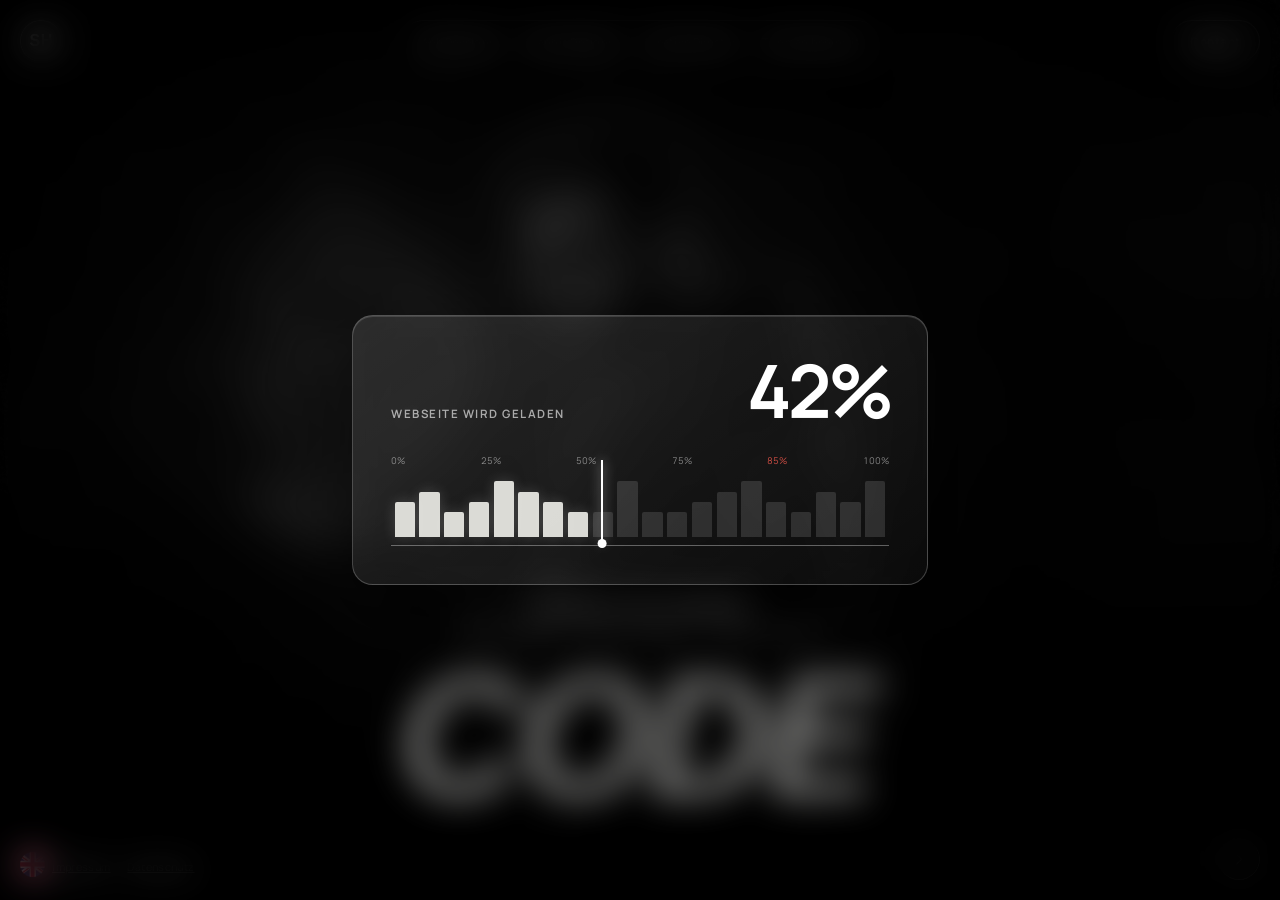
<file: index.html>
<!doctype html>
<html lang="en">

<head>
  <meta charset="utf-8">
  <meta name="viewport" content="width=device-width, initial-scale=1, viewport-fit=cover">

  <title>Suresh Kaleyannan | Web Developer | Designer | Kuala Lumpur</title>
  <meta name="description" content="Suresh Kaleyannan is a web developer, graphic designer and ai developer from Kuala Lumpur. Honest, direct and without unnecessary fuss.">
  <meta name="robots" content="index,follow,max-image-preview:large">
  <meta name="author" content="Suresh Kaleyannan">
  <meta name="theme-color" content="#080808">
  <link rel="canonical" href="index.html">
<link href="https://fonts.cdnfonts.com/css/kachika" rel="stylesheet">
<link href="https://fonts.cdnfonts.com/css/danson" rel="stylesheet">
<link href="https://fonts.cdnfonts.com/css/font" rel="stylesheet">
<link href="https://fonts.cdnfonts.com/css/retriga" rel="stylesheet">
                
                
                
                
                
                    

  <meta property="og:type" content="website">
<meta property="og:locale" content="en_US">
  <meta property="og:title" content="Suresh Kaleyannan | Code. Color. Creative.">
  <meta property="og:description" content="web developer, graphic designer and ai developer from Kuala Lumpur. Honest, direct and without unnecessary fuss">
  <meta property="og:url" content="index.html">
  <meta property="og:image" content="assets/posters/intro.jpg">
  <meta property="og:image:secure_url" content="assets/posters/intro.jpg">
  <meta property="og:image:type" content="image/jpeg">
  <meta property="og:image:width" content="1920">
  <meta property="og:image:height" content="1080">
  <meta property="og:image:alt" content="Christoph Nagel – Code. Kamera. Klartext.">
  <meta name="twitter:card" content="summary_large_image">

  <link rel="icon" href="assets/favicon.svg" type="image/svg+xml">
  <link rel="manifest" href="site.html">
  <link rel="preload" href="assets/posters/intro.jpg" as="image" fetchpriority="high">
  <link rel="preload" href="assets/fonts/anton-v27-latin-regular.woff2" as="font" type="font/woff2" crossorigin>
  <link rel="stylesheet" href="styles.css">


</head>
<body class="is-loading" data-section="intro">
  <a class="skip-link" href="#webentwicklung">Direkt zum Inhalt</a>

  <div class="site-shell">
    <div class="video-stage" aria-hidden="true">
      <video
        class="background-video is-active"
        id="background-video-a"
        muted
        playsinline
        loop
        preload="auto"
        poster="assets/posters/intro.jpg"
      >
        <source src="assets/videos/original/01-intro-hd.mp4" type="video/mp4">
      </video>
      <video
        class="background-video"
        id="background-video-b"
        muted
        playsinline
        loop
        preload="none"
      ></video>
      <div class="video-treatment"></div>
      <div class="content-shade"></div>
      <div class="grain"></div>
      <div class="wipe-edge"></div>
    </div>

    <header class="topbar">
      <a class="home-mark" href="#intro" data-target="intro" aria-label="Zur Startseite">
        <span>SH</span>
      </a>

      <button class="menu-toggle" type="button" aria-expanded="false" aria-controls="site-nav">
        <span class="menu-toggle-lines" aria-hidden="true"><i></i><i></i></span>
        <span class="sr-only menu-toggle-label">Open menu</span>
      </button>

      <nav class="site-nav" id="site-nav" aria-label="Hauptnavigation">
        <button type="button" data-target="webentwicklung">Web Developer</button>
        <button type="button" data-target="fotografie">Graphic Designer</button>
        <button type="button" data-target="videografie">Creative Director</button>
        <button type="button" data-target="mensch">The man behind it</button>
        <a class="mobile-contact-button" href="mailto:sureshksweb3@aol.com" aria-label="E-Mail an Suresh Kaleyannan">Contact</a>
      </nav>

      <a class="contact-button" href="mailto:sureshksweb3@aol.com" aria-label="E-Mail an Suresh Kaleyannan">Contact</a>
    </header>

    <button class="menu-backdrop" type="button" aria-label="Menü schließen"></button>

    <main class="viewport" id="main-content">
      <section
        class="panel panel--intro is-active"
        id="intro"
        data-index="0"
        data-poster="assets/posters/intro.jpg"
        aria-labelledby="intro-title"
      >
        <div class="intro-copy panel-copy">
          <h1 class="intro-subline">
            <strong>Suresh Kaleyannan</strong>
            <span>Web Developer &middot; Graphic Designer &middot; 
Creative Director</span>
          </h1>

          <h2 class="hero-title" id="intro-title" aria-label="Code. Kamera. Klartext.">
            <span class="hero-word-window" aria-hidden="true">
              <span class="hero-word is-current">CODE</span>
              <span class="hero-word">COLOR</span>
              <span class="hero-word">CRAFTY</span>
            </span>
          </h2>

        </div>
      </section>

      <section
        class="panel panel--content"
        id="webentwicklung"
        data-index="1"
        data-video="assets/videos/original/01-webentwicklung-hd.mp4"
        data-poster="assets/posters/webentwicklung.jpg"
        data-mobile-position="80% center"
        aria-labelledby="webentwicklung-title"
        aria-hidden="true"
      >
        <div class="content-panel panel-copy">
          <p class="section-kicker"><span>01</span> Web Developer</p>
          <h3 id="webentwicklung-title">Digital Solutions with Substance</h3>
          <p>For me, good web development does not start with the first line of code, but with the understanding of what is really needed. I want to know which goal should be achieved, what requirements are behind it and what a solution can look like that not only works today, but also convinces in the long term.</p>
          <p>That is why I take the time to look closely at technical framework conditions and relationships before I decide which path is the right one. I combine sound technical knowledge with a clear sense of useability, performance and sustainable structures.</p>
          <p>AI and automation are also a matter of course for me today. Not because every task needs artificial intelligence, but because modern technologies can simplify processes, reduce recurring work, and create new opportunities. I find solutions particularly exciting in which technology takes on complex tasks in the background and still feels simple and intuitive for people.</p>
          <p>My goal is digital solutions that work reliably, create real added value and remain meaningful in the long term. Technology may be complex – the use should not be.</p>
        </div>
      </section>

      <section
        class="panel panel--content"
        id="fotografie"
        data-index="2"
        data-video="assets/videos/original/03-fotografie-hd.mp4"
        data-poster="assets/posters/fotografie.jpg"
        data-mobile-position="72% center"
        aria-labelledby="fotografie-title"
        aria-hidden="true"
      >
        <div class="content-panel panel-copy">
 <p class="section-kicker"><span>02</span> Graphic Design</p>
<h3 id="design-title">A clear language for the right impression</h3>
<p>For me, design is more than just making things look good. It means understanding messages, shaping identities and making visible what often remains unspoken between a brand and its audience.</p>

<p>Typography, grid, color and white space only together result in a design that communicates. I approach projects calmly and analytically, first listen and develop a visual language that suits the client, the product or the idea.</p>

<p>My experience helps me to use tools purposefully without letting them take over. Because strong design isn't created by the most software or effects, but by focusing on the essentials.</p>

<p>I'm interested in work that feels authentic, builds trust and still resonates long after the first impression. A good design doesn't have to shout. But it should stay in the mind.</p>
        </div>
      </section>

      <section
        class="panel panel--content"
        id="videografie"
        data-index="3"
        data-video="assets/videos/original/04-videografie-hd.mp4"
        data-poster="assets/posters/videografie.jpg"
        data-mobile-position="72% center"
        aria-labelledby="videografie-title"
        aria-hidden="true"
      >
        <div class="content-panel panel-copy">
<p class="section-kicker"><span>03</span> Creative Direction</p>
<h3 id="creative-head-title">A clear vision for the bigger picture</h3>

<p>For me, creative leadership is more than just overseeing projects. It means connecting ideas, guiding disciplines and making visible the thread that runs through every pixel, frame and layout.</p>

<p>Web design, photography, videography, editing and motion graphics are not separate boxes for me. They are different dialects of the same language — a language built on creative thinking, strategic clarity and the willingness to look beyond the obvious.</p>

<p>I approach every challenge as a whole. First I listen, then I observe, then I shape a direction that gives each medium its place without losing the core idea. The goal is never to use every tool, but to choose the right ones for the story that needs to be told.</p>
<p>I'm interested in work that feels coherent across all touchpoints — from a landing page to a film cut, from a brand identity to a moving graphic. A strong creative direction doesn't need to be loud. But it should be unmistakable.</p>
        </div>
      </section>

      <section
        class="panel panel--content"
        id="mensch"
        data-index="4"
        data-video="assets/videos/original/05-privat-hd.mp4"
        data-poster="assets/posters/mensch.jpg"
        data-mobile-position="84% center"
        aria-labelledby="mensch-title"
        aria-hidden="true"
      >
        <div class="content-panel panel-copy">
          <p class="section-kicker"><span>04</span> The man behind it</p>
          <h3 id="mensch-title">Code, AI and Nature</h3>

<p>I am Suresh, mostly just Suresh KS, web developer from the  heartland of Malaysia and someone who meets new ideas with real curiosity.</p>

<p>In addition to classic web development, I work intensively with artificial intelligence and AI-supported automations. I am fascinated by how processes can be rethought, recurring tasks can be simplified and meaningful solutions can be developed from technical possibilities.</p>

<p>I see a great opportunity in these developments. At the same time, it is important to me not to follow every trend blindly. For me, what counts is not what is technically possible, but what really helps in everyday life, relieves people and creates real added value.</p>

<p>With all the enthusiasm for digital topics, I also need the balance outside this world. I like to be in nature, on the road with the camera or just where thoughts get a little more space again. It is precisely this contrast that helps me to develop new perspectives and to see things more clearly.</p>

<p>Maybe this mixture describes me quite well: open to new technologies, connected with nature and down-to-earth in the implementation. I like to think ahead, but I don't like to lose sight of what is really important.

The whole Ruhr area. Direct, nosey and with both feet on the ground. Most of the time, at least.</p>
        </div>
      </section>
    </main>

    <div class="section-controls" aria-label="Bereichsnavigation">
      <button type="button" data-previous aria-label="Vorheriger Bereich">
        <svg viewBox="0 0 24 24" aria-hidden="true"><path d="M15 18l-6-6 6-6"/></svg>
      </button>
      <div class="section-progress" aria-hidden="true"><span></span></div>
      <button type="button" data-next aria-label="Nächster Bereich">
        <svg viewBox="0 0 24 24" aria-hidden="true"><path d="M9 6l6 6-6 6"/></svg>
      </button>
    </div>

    <footer class="legal-links" aria-label="Rechtliche Informationen">
	  <a href="https://www.just-a-web-developer.com/" target="_blank"><img src="assets/images/btn-en.png" width="25" height="25" alt="Englische Version" /></a>
      <a href="impressum.html" data-legal-open="impressum">Impressum</a>
      <span aria-hidden="true">·</span>
      <a href="datenschutz.html" data-legal-open="datenschutz">Datenschutz</a>
    </footer>

    <p class="sr-only" id="section-announcer" aria-live="polite">Intro</p>
  </div>

  <div class="scroll-cursor" aria-hidden="true">
    <span id="scroll-cursor-label">Scroll</span>
  </div>

  <div class="legal-layer" id="legal-impressum" aria-hidden="true" data-nosnippet>
    <button class="legal-backdrop" type="button" data-legal-close aria-label="Impressum schließen"></button>
    <article class="legal-card legal-card--frame" role="dialog" aria-modal="true" aria-labelledby="impressum-title" tabindex="-1">
      <button class="legal-close" type="button" data-legal-close aria-label="Impressum schließen">Schließen</button>
      <h2 id="impressum-title">Impressum</h2>
      <iframe
        class="legal-frame"
        title="Inhalt des Impressums"
        data-legal-src="impressum.html"
        loading="lazy"
      ></iframe>
      <noscript><p class="legal-fallback"><a href="impressum.html">Impressum öffnen</a></p></noscript>
    </article>
  </div>

  <div class="legal-layer" id="legal-datenschutz" aria-hidden="true" data-nosnippet>
    <button class="legal-backdrop" type="button" data-legal-close aria-label="Datenschutz schließen"></button>
    <article class="legal-card legal-card--frame" role="dialog" aria-modal="true" aria-labelledby="datenschutz-title" tabindex="-1">
      <button class="legal-close" type="button" data-legal-close aria-label="Datenschutz schließen">Schließen</button>
      <h2 id="datenschutz-title">Datenschutz</h2>
      <iframe
        class="legal-frame"
        title="Inhalt der Datenschutzerklärung"
        data-legal-src="datenschutz.html"
        loading="lazy"
      ></iframe>
      <noscript><p class="legal-fallback"><a href="datenschutz.html">Datenschutz öffnen</a></p></noscript>
    </article>
  </div>

  <div class="preloader" role="status" aria-live="polite" aria-label="Website wird geladen">
    <div class="preloader-glass">
      <div class="meter-heading">
        <span>Webseite wird geladen</span>
        <strong id="load-percentage">0%</strong>
      </div>

      <div class="vu-meter" aria-hidden="true">
        <div class="vu-labels">
          <span>0%</span><span>25%</span><span>50%</span><span>75%</span><span class="danger-label">85%</span><span>100%</span>
        </div>
        <div class="vu-track" id="vu-track"></div>
        <div class="vu-needle" id="vu-needle"></div>
      </div>

    </div>
  </div>

  <noscript>
    <style>
      body { overflow: auto !important; background: #111; }
      .preloader, .video-stage, .topbar, .section-controls { display: none !important; }
      .site-shell, .viewport { height: auto !important; overflow: visible !important; }
      .panel { position: relative !important; min-height: auto !important; opacity: 1 !important; visibility: visible !important; padding: 4rem 1.5rem !important; }
      .panel--intro { min-height: 70vh !important; }
      .content-panel { width: min(760px, 100%) !important; }
    </style>
  </noscript>

  <script id="gsap-script" src="assets/js/gsap.min.js" async></script>
  <script src="assets/js/script.js" defer></script>
</body>

<!-- Mirrored from christoph-nagel.dev/ by HTTrack Website Copier/3.x [XR&CO'2014], Tue, 01 Sep 2026 09:53:26 GMT -->
</html>
</file>
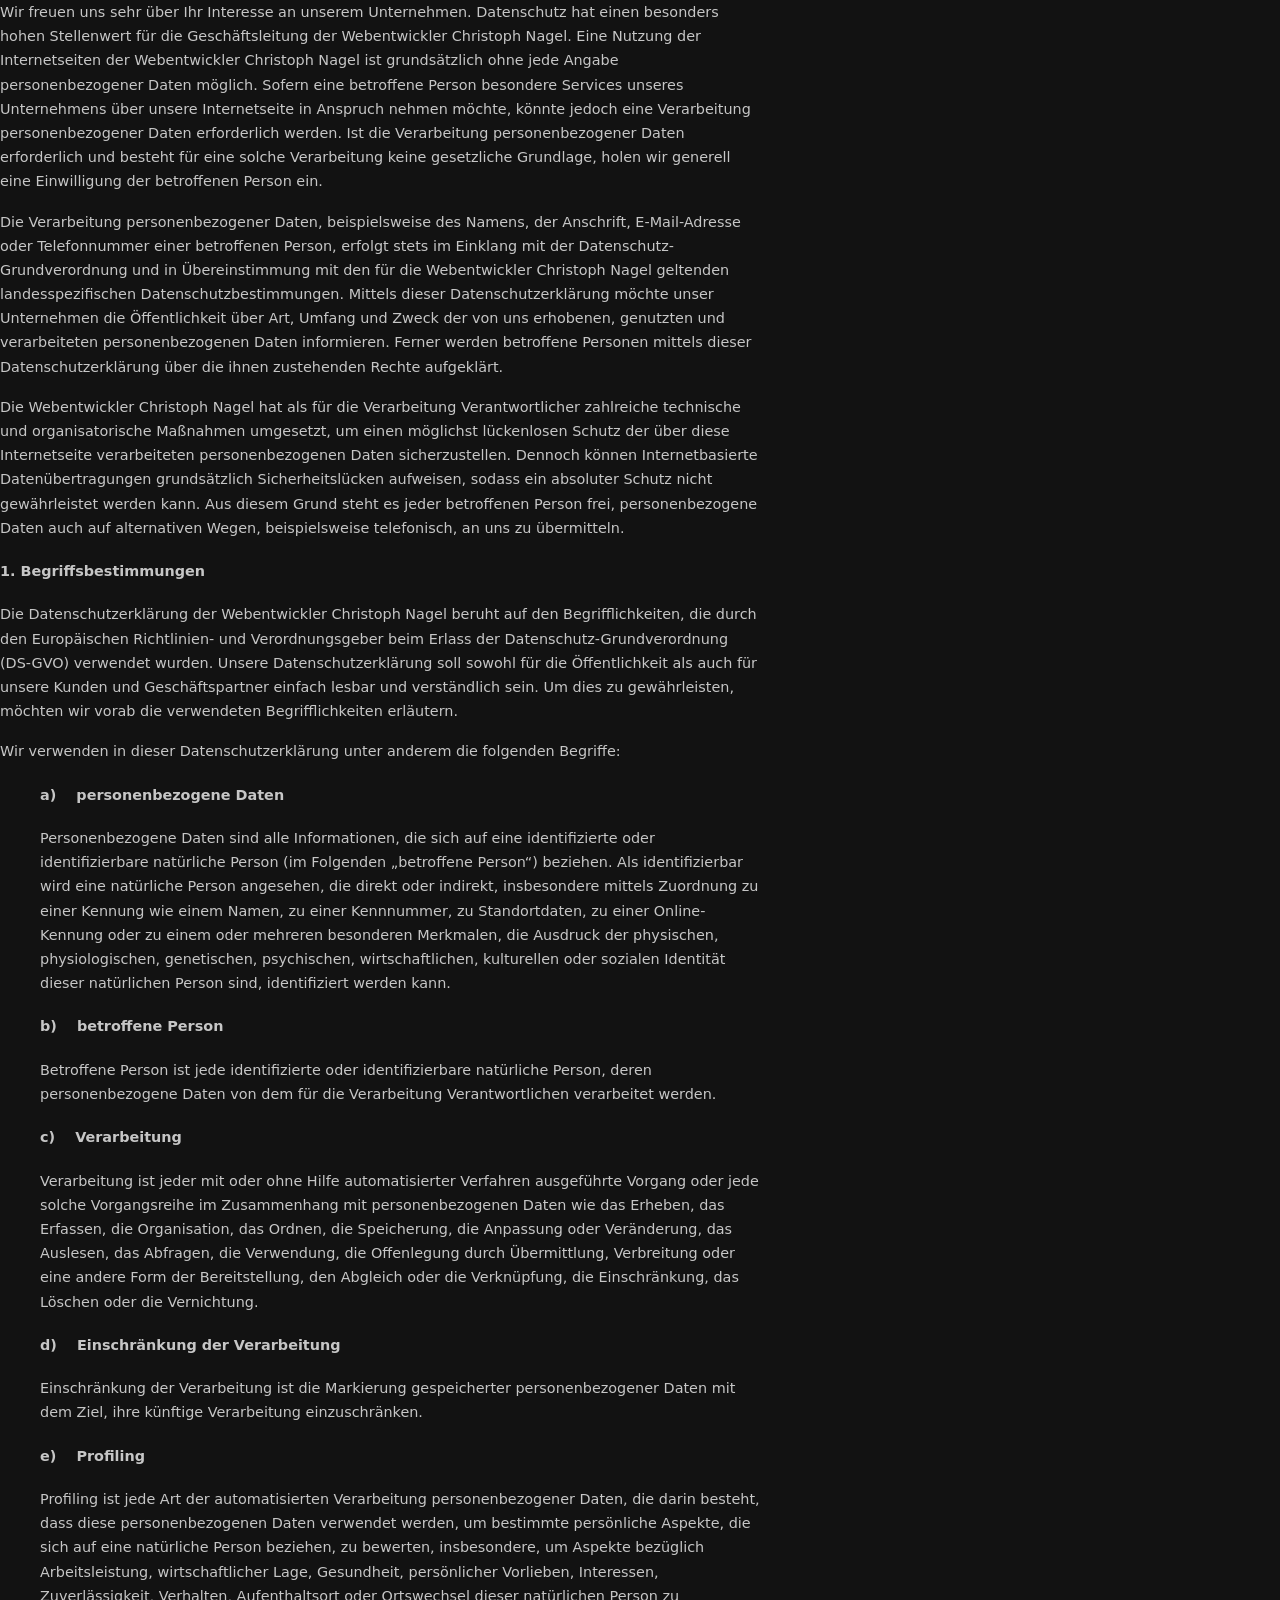
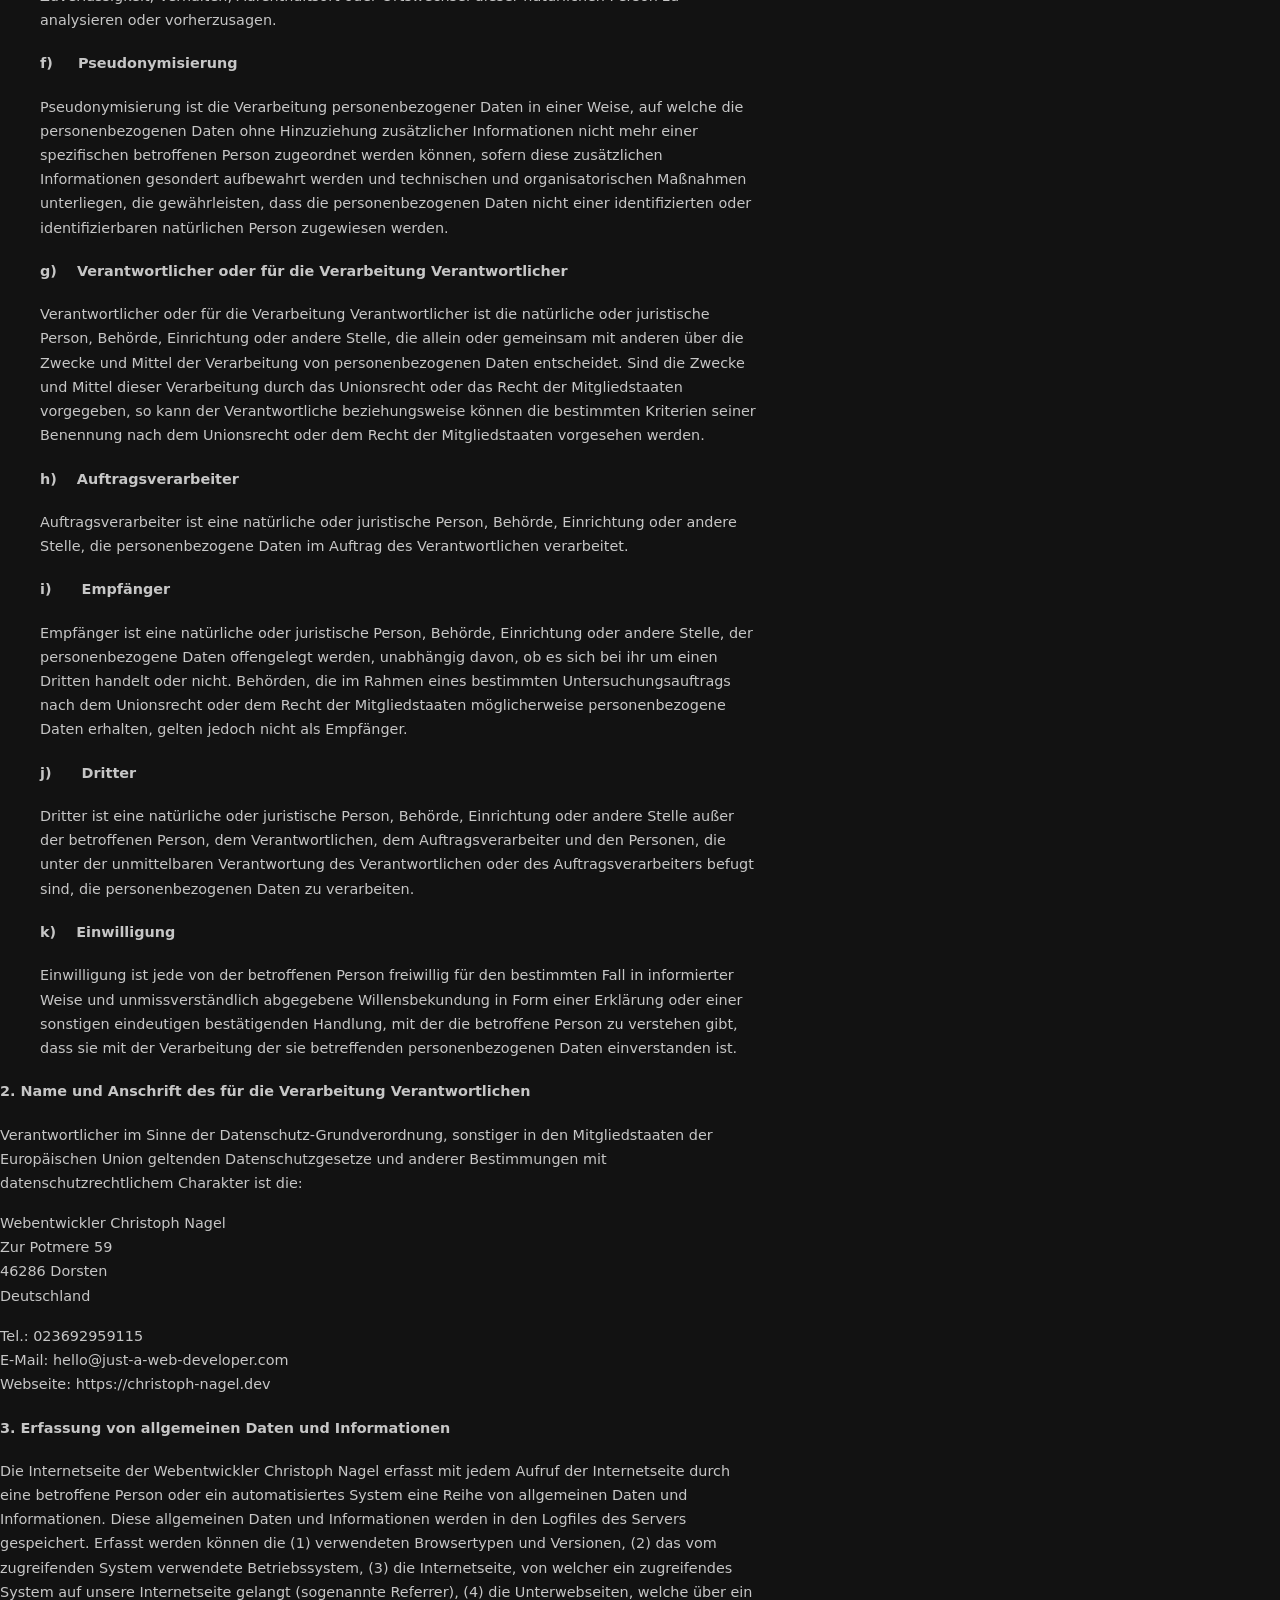
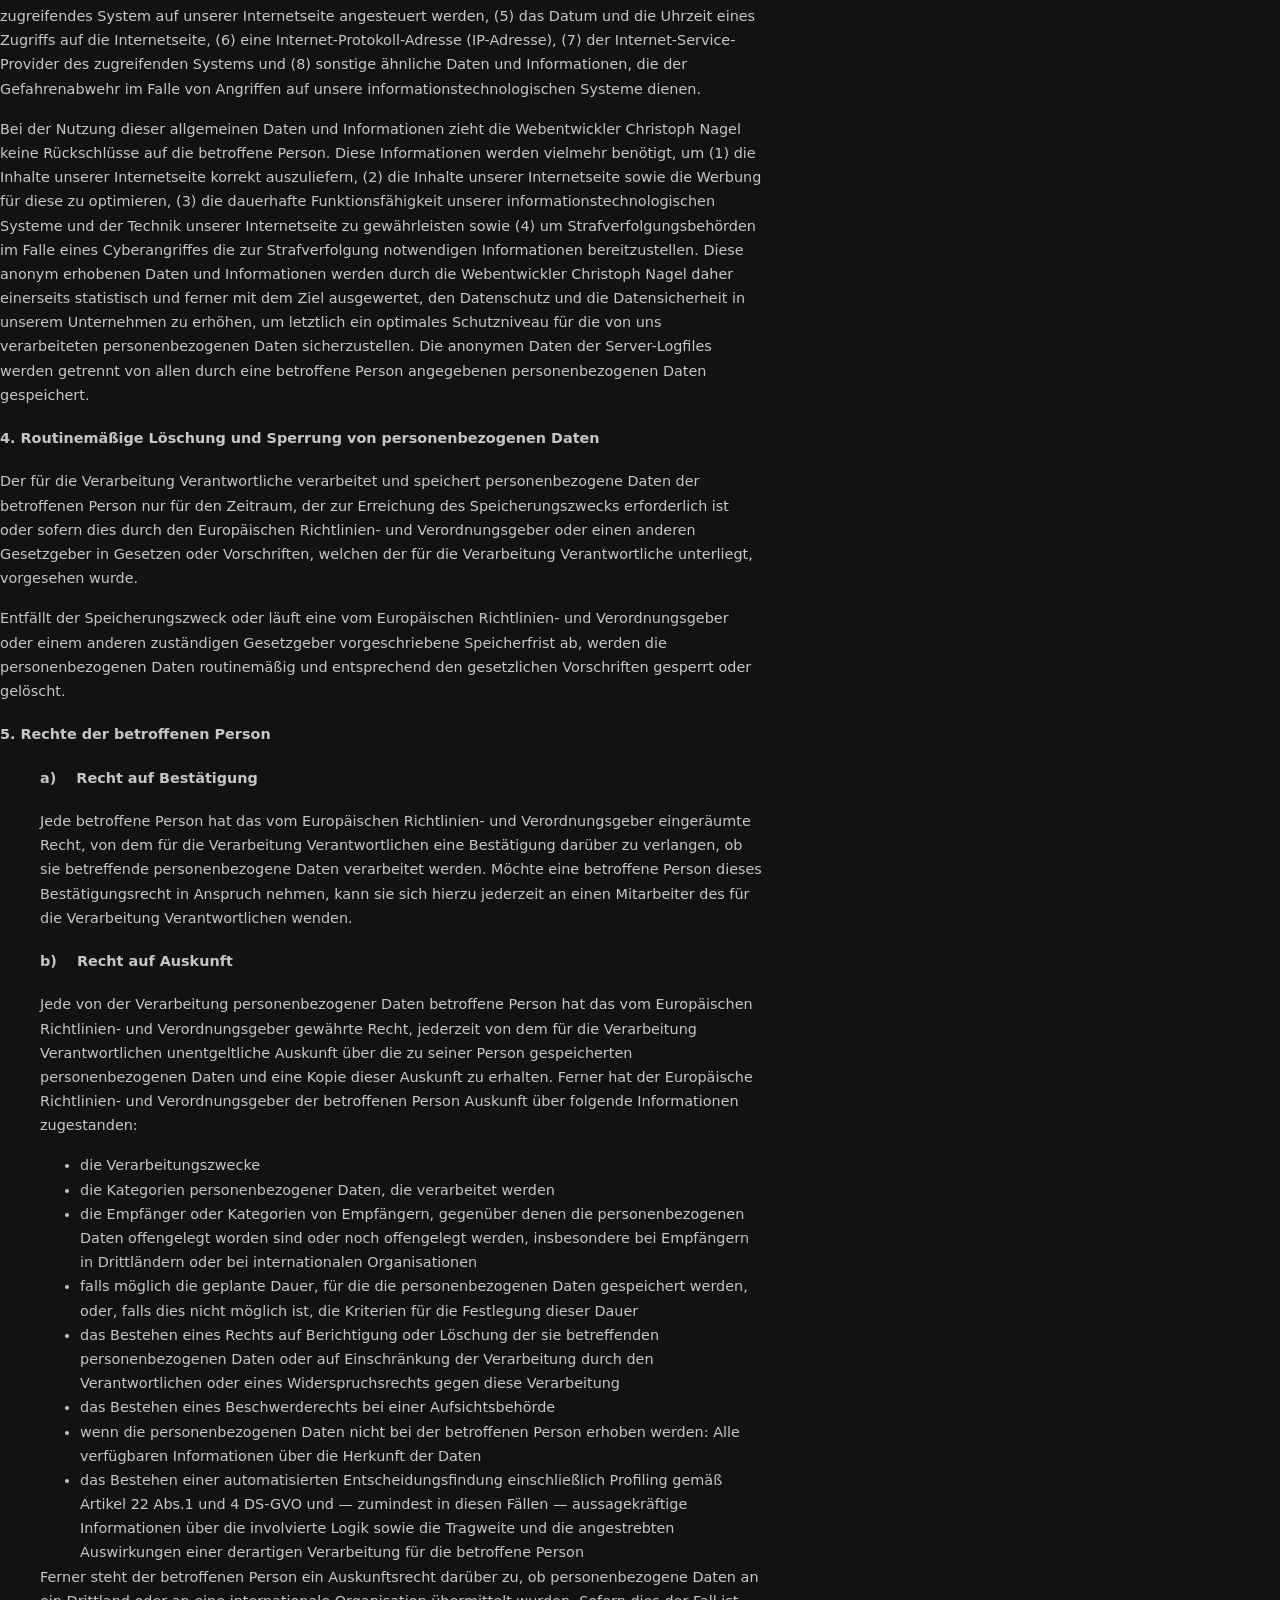
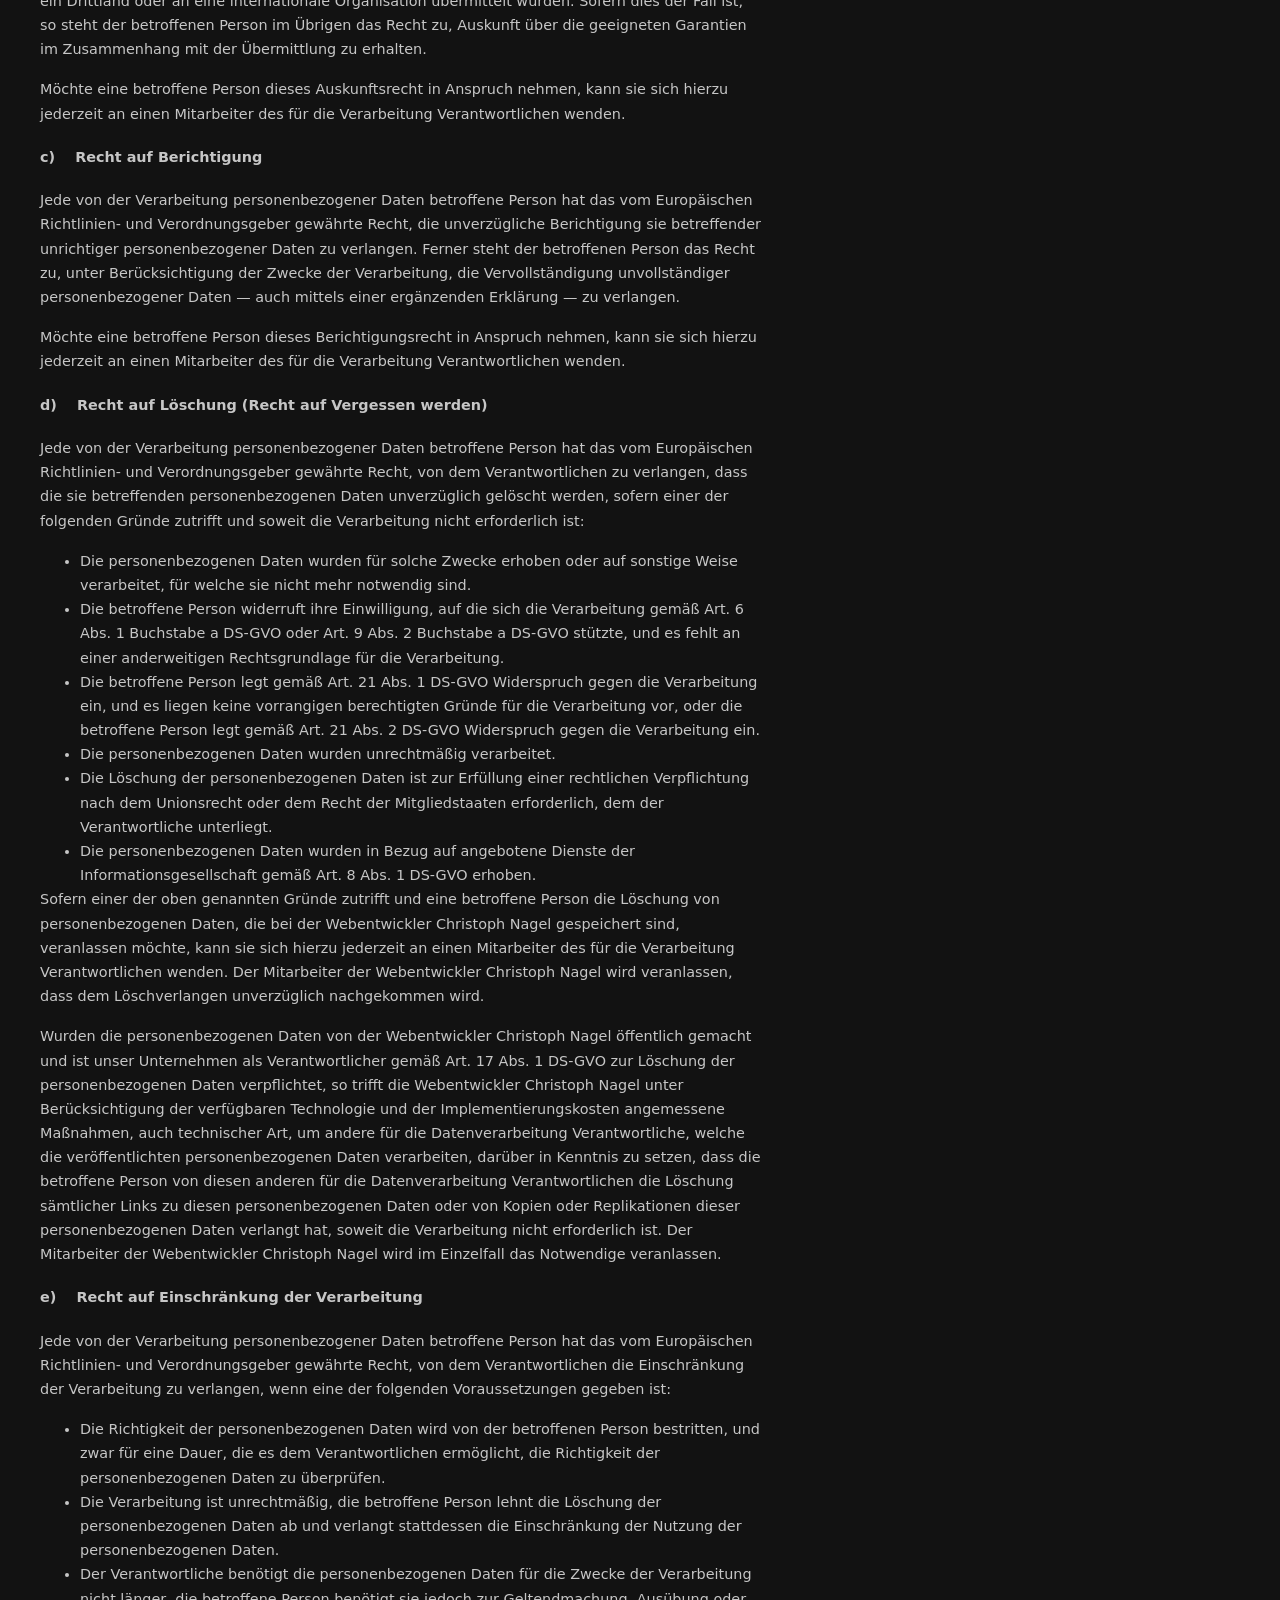
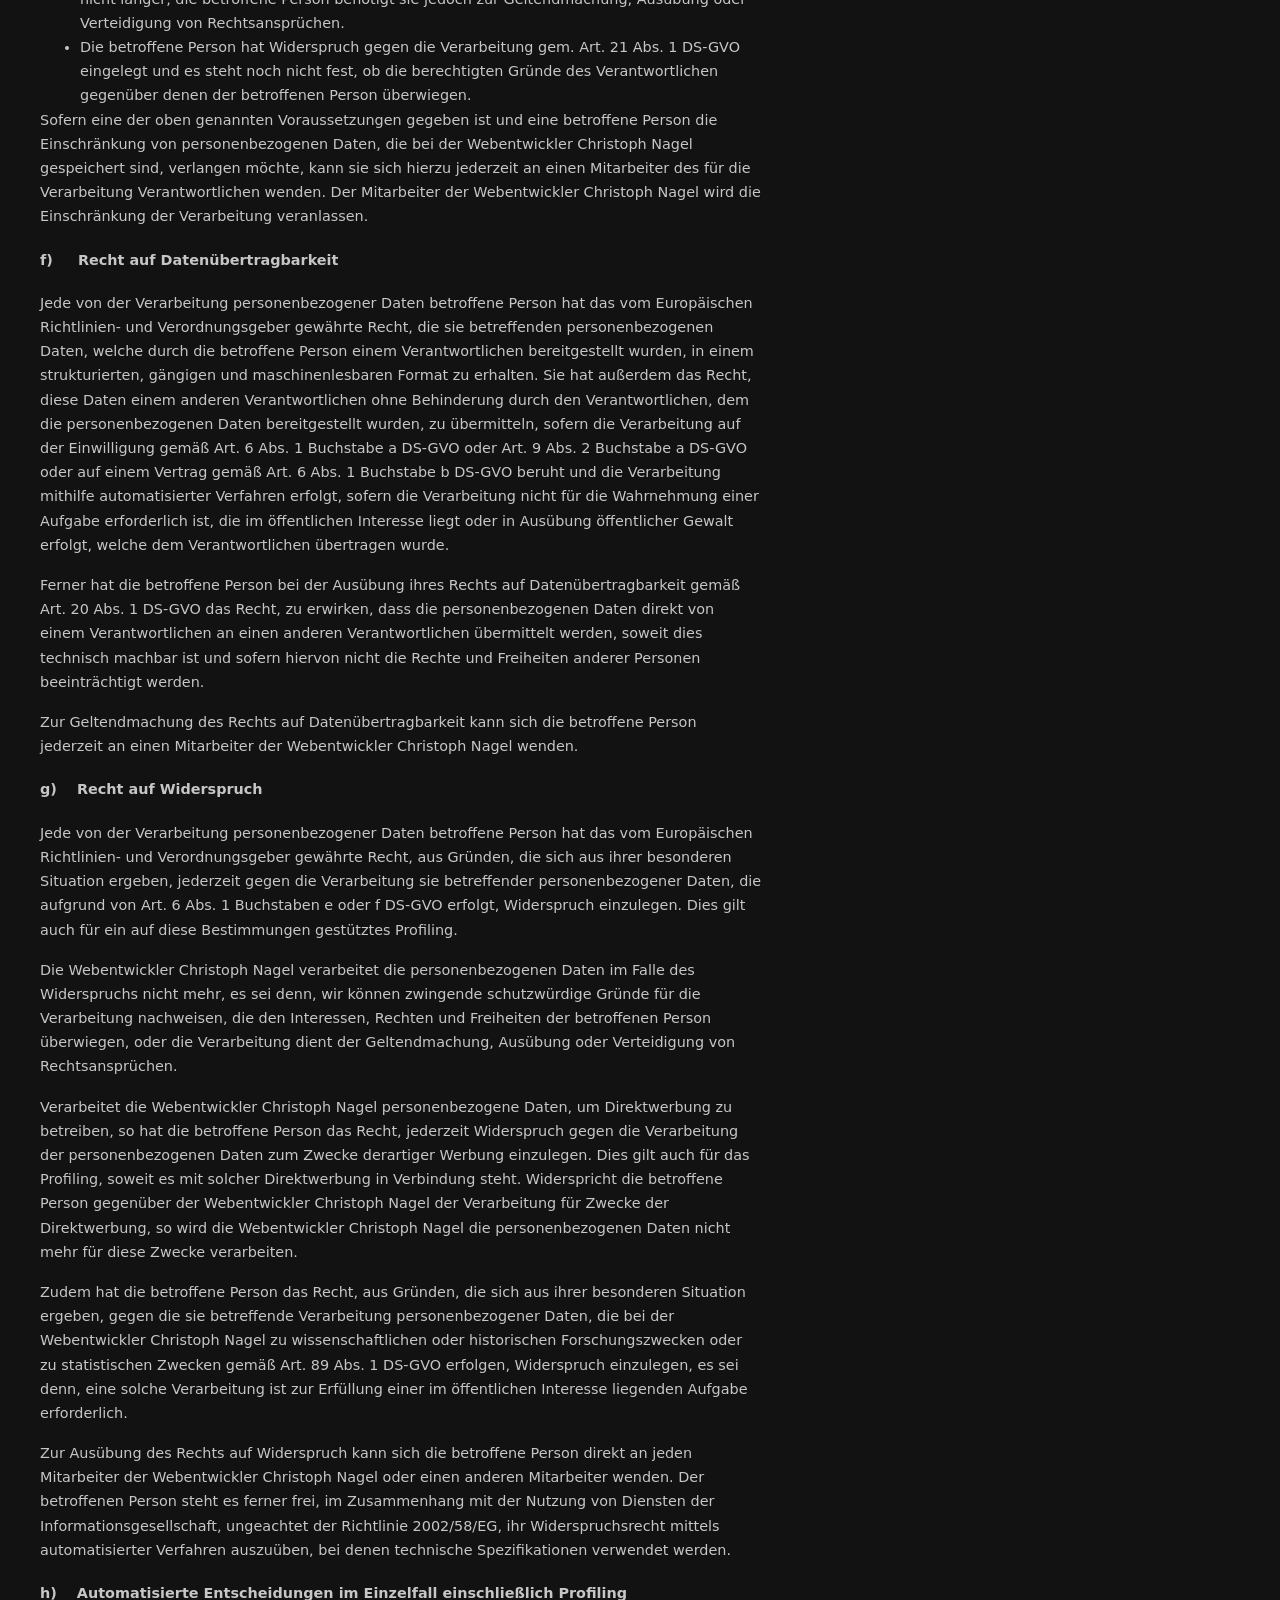
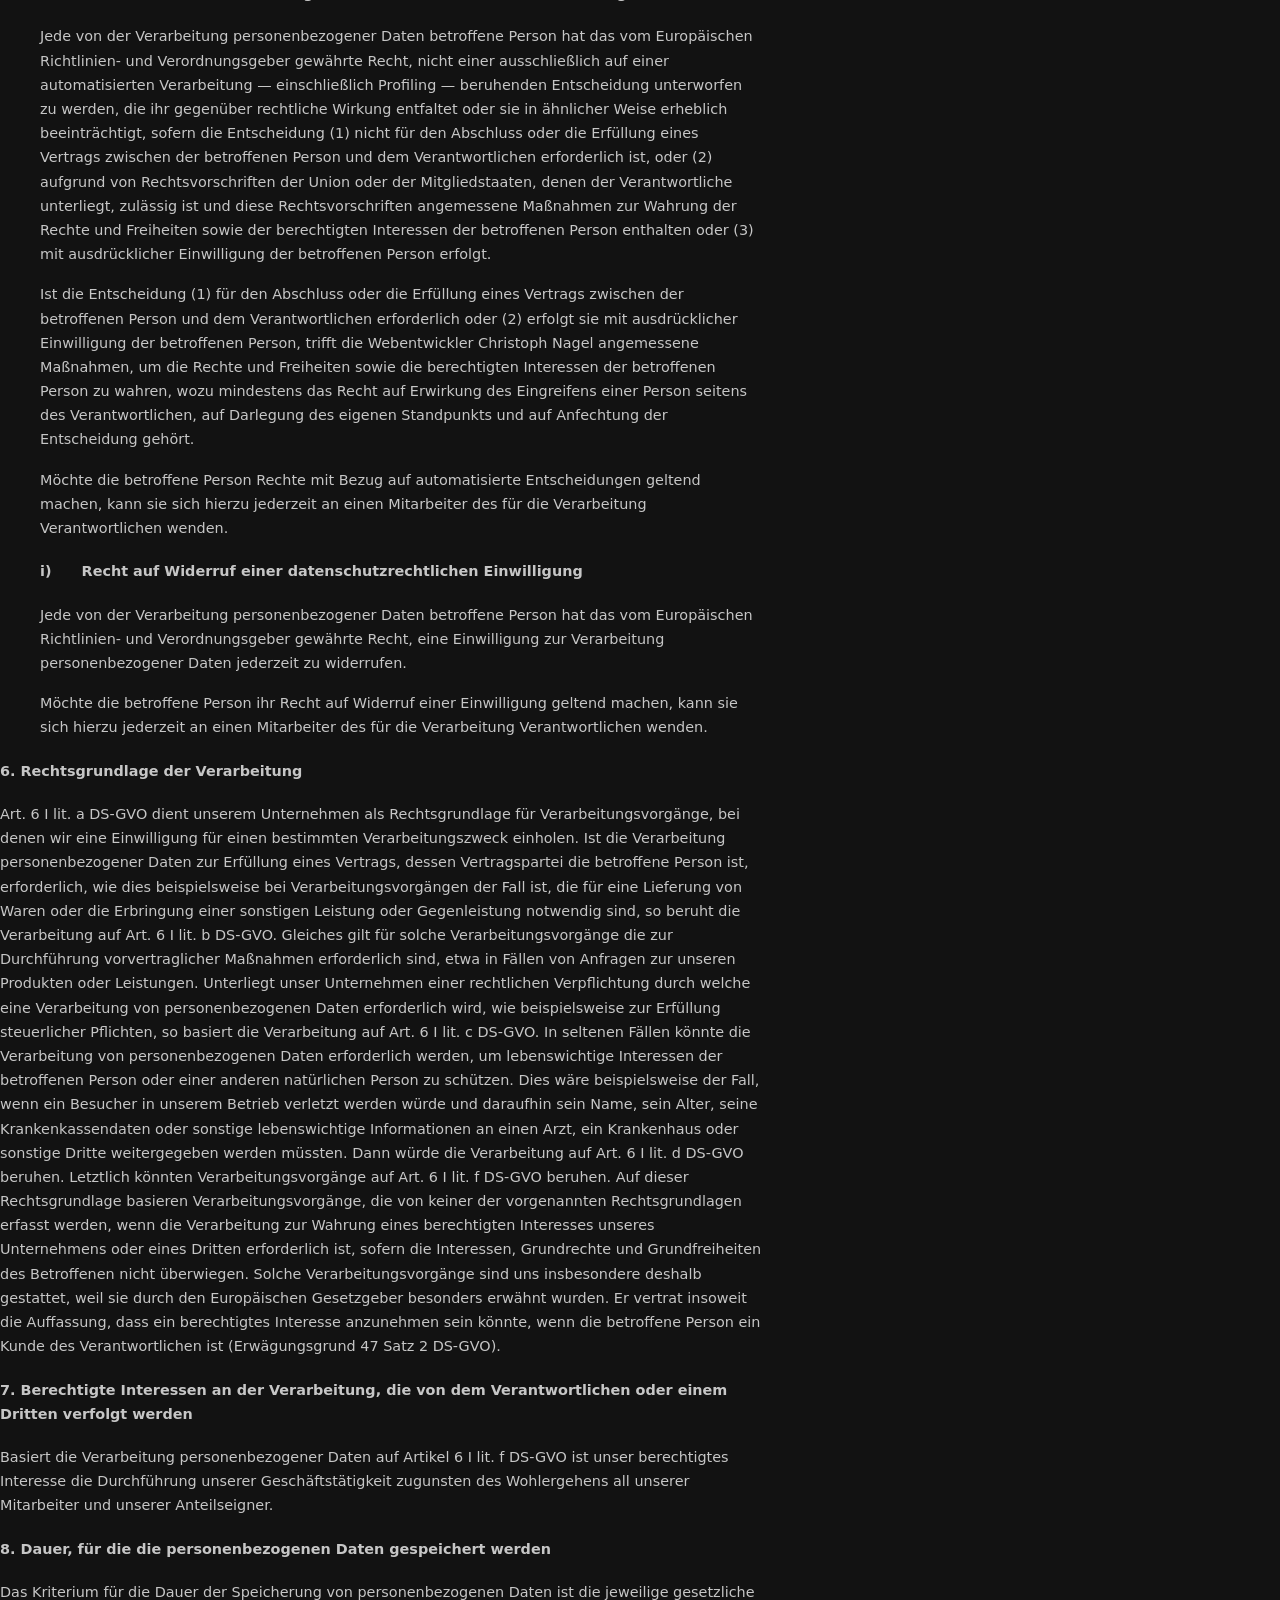
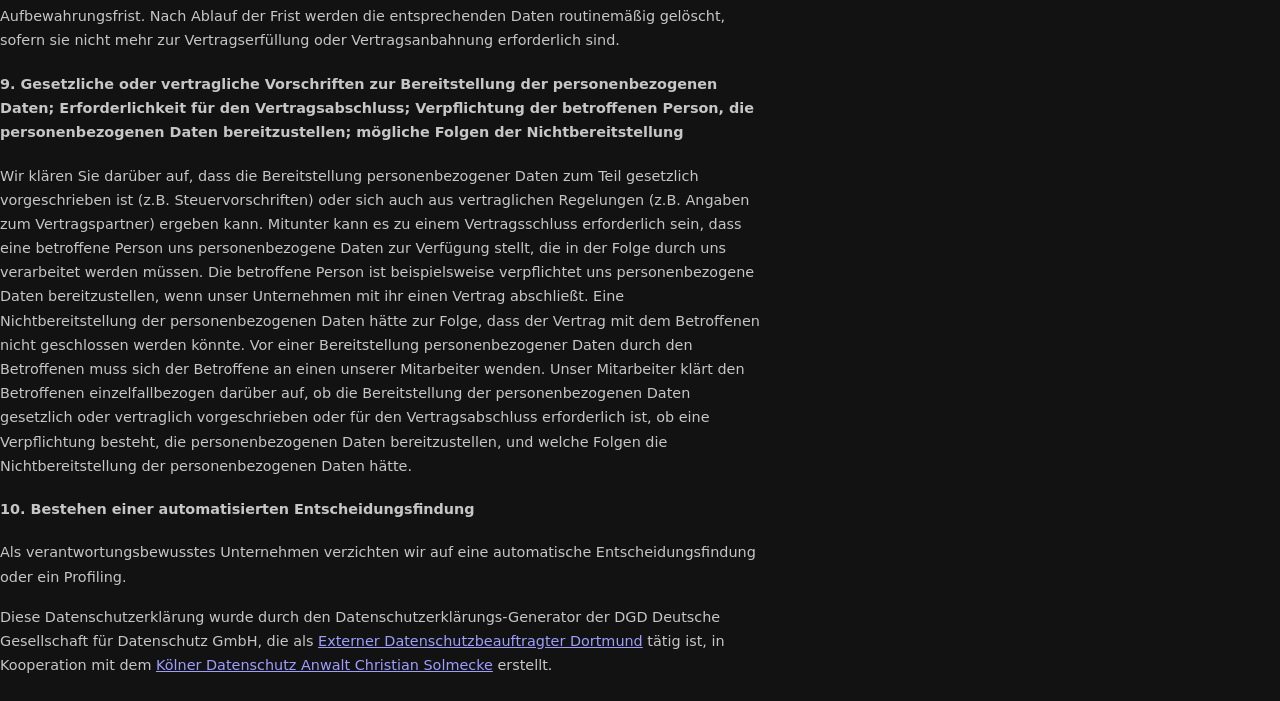
<file: datenschutz.html>
<!doctype html>
<html lang="de">

<!-- Mirrored from christoph-nagel.dev/datenschutz.html by HTTrack Website Copier/3.x [XR&CO'2014], Tue, 01 Sep 2026 09:53:27 GMT -->
<head>
  <meta charset="utf-8">
  <meta name="viewport" content="width=device-width, initial-scale=1">
  <meta name="robots" content="noindex, nofollow, noarchive, nosnippet">
  <meta name="googlebot" content="noindex, nofollow, noarchive, nosnippet">
  <title>Datenschutz – Christoph Nagel</title>
  <style>
    @font-face{font-family:"Manrope";src:url("https://christoph-nagel.dev/assets/fonts/Manrope-VariableFont_wght.ttf") format("truetype");font-style:normal;font-weight:200 800;font-display:swap}
    :root{color-scheme:dark}*{box-sizing:border-box}html{background:transparent}body{margin:0;background:transparent;color:rgba(255,255,255,.76);font-family:"Manrope",system-ui,sans-serif;font-size:clamp(.9rem,1vw,1rem);line-height:1.68;-webkit-font-smoothing:antialiased}main{max-width:48rem;padding:0 .35rem .5rem 0}p{margin:0 0 1rem}h2{margin:2rem 0 .65rem;color:#fff;font-size:1.1rem;line-height:1.15}.note{margin-top:2.2rem;padding:1rem 1.1rem;border:1px solid rgba(255,255,255,.12);border-radius:.9rem;background:rgba(255,255,255,.045);color:rgba(255,255,255,.58);font-size:.78rem}ul li ul li{list-style: disc !important}@media(max-width:620px){body{font-size:.92rem;line-height:1.58}h2{font-size:1rem}};
  </style>
</head>
<body data-nosnippet>
  <main aria-label="Datenschutzerklärung">
<p>Wir freuen uns sehr über Ihr Interesse an unserem Unternehmen. Datenschutz hat einen besonders hohen Stellenwert für die Geschäftsleitung der Webentwickler Christoph Nagel. Eine Nutzung der Internetseiten der Webentwickler Christoph Nagel ist grundsätzlich ohne jede Angabe personenbezogener Daten möglich. Sofern eine betroffene Person besondere Services unseres Unternehmens über unsere Internetseite in Anspruch nehmen möchte, könnte jedoch eine Verarbeitung personenbezogener Daten erforderlich werden. Ist die Verarbeitung personenbezogener Daten erforderlich und besteht für eine solche Verarbeitung keine gesetzliche Grundlage, holen wir generell eine Einwilligung der betroffenen Person ein.</p>

<p>Die Verarbeitung personenbezogener Daten, beispielsweise des Namens, der Anschrift, E-Mail-Adresse oder Telefonnummer einer betroffenen Person, erfolgt stets im Einklang mit der Datenschutz-Grundverordnung und in Übereinstimmung mit den für die Webentwickler Christoph Nagel geltenden landesspezifischen Datenschutzbestimmungen. Mittels dieser Datenschutzerklärung möchte unser Unternehmen die Öffentlichkeit über Art, Umfang und Zweck der von uns erhobenen, genutzten und verarbeiteten personenbezogenen Daten informieren. Ferner werden betroffene Personen mittels dieser Datenschutzerklärung über die ihnen zustehenden Rechte aufgeklärt.</p>

<p>Die Webentwickler Christoph Nagel hat als für die Verarbeitung Verantwortlicher zahlreiche technische und organisatorische Maßnahmen umgesetzt, um einen möglichst lückenlosen Schutz der über diese Internetseite verarbeiteten personenbezogenen Daten sicherzustellen. Dennoch können Internetbasierte Datenübertragungen grundsätzlich Sicherheitslücken aufweisen, sodass ein absoluter Schutz nicht gewährleistet werden kann. Aus diesem Grund steht es jeder betroffenen Person frei, personenbezogene Daten auch auf alternativen Wegen, beispielsweise telefonisch, an uns zu übermitteln.</p>

<h4>1. Begriffsbestimmungen</h4>
<p>Die Datenschutzerklärung der Webentwickler Christoph Nagel beruht auf den Begrifflichkeiten, die durch den Europäischen Richtlinien- und Verordnungsgeber beim Erlass der Datenschutz-Grundverordnung (DS-GVO) verwendet wurden. Unsere Datenschutzerklärung soll sowohl für die Öffentlichkeit als auch für unsere Kunden und Geschäftspartner einfach lesbar und verständlich sein. Um dies zu gewährleisten, möchten wir vorab die verwendeten Begrifflichkeiten erläutern.</p>

<p>Wir verwenden in dieser Datenschutzerklärung unter anderem die folgenden Begriffe:</p>

<ul style="list-style: none">
<li><h4>a)    personenbezogene Daten</h4>
<p>Personenbezogene Daten sind alle Informationen, die sich auf eine identifizierte oder identifizierbare natürliche Person (im Folgenden „betroffene Person“) beziehen. Als identifizierbar wird eine natürliche Person angesehen, die direkt oder indirekt, insbesondere mittels Zuordnung zu einer Kennung wie einem Namen, zu einer Kennnummer, zu Standortdaten, zu einer Online-Kennung oder zu einem oder mehreren besonderen Merkmalen, die Ausdruck der physischen, physiologischen, genetischen, psychischen, wirtschaftlichen, kulturellen oder sozialen Identität dieser natürlichen Person sind, identifiziert werden kann.</p>
</li>
<li><h4>b)    betroffene Person</h4>
<p>Betroffene Person ist jede identifizierte oder identifizierbare natürliche Person, deren personenbezogene Daten von dem für die Verarbeitung Verantwortlichen verarbeitet werden.</p>
</li>
<li><h4>c)    Verarbeitung</h4>
<p>Verarbeitung ist jeder mit oder ohne Hilfe automatisierter Verfahren ausgeführte Vorgang oder jede solche Vorgangsreihe im Zusammenhang mit personenbezogenen Daten wie das Erheben, das Erfassen, die Organisation, das Ordnen, die Speicherung, die Anpassung oder Veränderung, das Auslesen, das Abfragen, die Verwendung, die Offenlegung durch Übermittlung, Verbreitung oder eine andere Form der Bereitstellung, den Abgleich oder die Verknüpfung, die Einschränkung, das Löschen oder die Vernichtung.</p>
</li>
<li><h4>d)    Einschränkung der Verarbeitung</h4>
<p>Einschränkung der Verarbeitung ist die Markierung gespeicherter personenbezogener Daten mit dem Ziel, ihre künftige Verarbeitung einzuschränken.</p>
</li>
<li><h4>e)    Profiling</h4>
<p>Profiling ist jede Art der automatisierten Verarbeitung personenbezogener Daten, die darin besteht, dass diese personenbezogenen Daten verwendet werden, um bestimmte persönliche Aspekte, die sich auf eine natürliche Person beziehen, zu bewerten, insbesondere, um Aspekte bezüglich Arbeitsleistung, wirtschaftlicher Lage, Gesundheit, persönlicher Vorlieben, Interessen, Zuverlässigkeit, Verhalten, Aufenthaltsort oder Ortswechsel dieser natürlichen Person zu analysieren oder vorherzusagen.</p>
</li>
<li><h4>f)     Pseudonymisierung</h4>
<p>Pseudonymisierung ist die Verarbeitung personenbezogener Daten in einer Weise, auf welche die personenbezogenen Daten ohne Hinzuziehung zusätzlicher Informationen nicht mehr einer spezifischen betroffenen Person zugeordnet werden können, sofern diese zusätzlichen Informationen gesondert aufbewahrt werden und technischen und organisatorischen Maßnahmen unterliegen, die gewährleisten, dass die personenbezogenen Daten nicht einer identifizierten oder identifizierbaren natürlichen Person zugewiesen werden.</p>
</li>
<li><h4>g)    Verantwortlicher oder für die Verarbeitung Verantwortlicher</h4>
<p>Verantwortlicher oder für die Verarbeitung Verantwortlicher ist die natürliche oder juristische Person, Behörde, Einrichtung oder andere Stelle, die allein oder gemeinsam mit anderen über die Zwecke und Mittel der Verarbeitung von personenbezogenen Daten entscheidet. Sind die Zwecke und Mittel dieser Verarbeitung durch das Unionsrecht oder das Recht der Mitgliedstaaten vorgegeben, so kann der Verantwortliche beziehungsweise können die bestimmten Kriterien seiner Benennung nach dem Unionsrecht oder dem Recht der Mitgliedstaaten vorgesehen werden.</p>
</li>
<li><h4>h)    Auftragsverarbeiter</h4>
<p>Auftragsverarbeiter ist eine natürliche oder juristische Person, Behörde, Einrichtung oder andere Stelle, die personenbezogene Daten im Auftrag des Verantwortlichen verarbeitet.</p>
</li>
<li><h4>i)      Empfänger</h4>
<p>Empfänger ist eine natürliche oder juristische Person, Behörde, Einrichtung oder andere Stelle, der personenbezogene Daten offengelegt werden, unabhängig davon, ob es sich bei ihr um einen Dritten handelt oder nicht. Behörden, die im Rahmen eines bestimmten Untersuchungsauftrags nach dem Unionsrecht oder dem Recht der Mitgliedstaaten möglicherweise personenbezogene Daten erhalten, gelten jedoch nicht als Empfänger.</p>
</li>
<li><h4>j)      Dritter</h4>
<p>Dritter ist eine natürliche oder juristische Person, Behörde, Einrichtung oder andere Stelle außer der betroffenen Person, dem Verantwortlichen, dem Auftragsverarbeiter und den Personen, die unter der unmittelbaren Verantwortung des Verantwortlichen oder des Auftragsverarbeiters befugt sind, die personenbezogenen Daten zu verarbeiten.</p>
</li>
<li><h4>k)    Einwilligung</h4>
<p>Einwilligung ist jede von der betroffenen Person freiwillig für den bestimmten Fall in informierter Weise und unmissverständlich abgegebene Willensbekundung in Form einer Erklärung oder einer sonstigen eindeutigen bestätigenden Handlung, mit der die betroffene Person zu verstehen gibt, dass sie mit der Verarbeitung der sie betreffenden personenbezogenen Daten einverstanden ist.</p>
</li>
</ul>

<h4>2. Name und Anschrift des für die Verarbeitung Verantwortlichen</h4>
<p>Verantwortlicher im Sinne der Datenschutz-Grundverordnung, sonstiger in den Mitgliedstaaten der Europäischen Union geltenden Datenschutzgesetze und anderer Bestimmungen mit datenschutzrechtlichem Charakter ist die:</p>

<p>Webentwickler Christoph Nagel <br>
Zur Potmere 59 <br>
46286 Dorsten <br>
Deutschland</p>
<p>Tel.: 023692959115 <br>
E-Mail: hello@just-a-web-developer.com <br>
Webseite: https://christoph-nagel.dev</p>

<h4>3. Erfassung von allgemeinen Daten und Informationen</h4>
<p>Die Internetseite der Webentwickler Christoph Nagel erfasst mit jedem Aufruf der Internetseite durch eine betroffene Person oder ein automatisiertes System eine Reihe von allgemeinen Daten und Informationen. Diese allgemeinen Daten und Informationen werden in den Logfiles des Servers gespeichert. Erfasst werden können die (1) verwendeten Browsertypen und Versionen, (2) das vom zugreifenden System verwendete Betriebssystem, (3) die Internetseite, von welcher ein zugreifendes System auf unsere Internetseite gelangt (sogenannte Referrer), (4) die Unterwebseiten, welche über ein zugreifendes System auf unserer Internetseite angesteuert werden, (5) das Datum und die Uhrzeit eines Zugriffs auf die Internetseite, (6) eine Internet-Protokoll-Adresse (IP-Adresse), (7) der Internet-Service-Provider des zugreifenden Systems und (8) sonstige ähnliche Daten und Informationen, die der Gefahrenabwehr im Falle von Angriffen auf unsere informationstechnologischen Systeme dienen.</p>

<p>Bei der Nutzung dieser allgemeinen Daten und Informationen zieht die Webentwickler Christoph Nagel keine Rückschlüsse auf die betroffene Person. Diese Informationen werden vielmehr benötigt, um (1) die Inhalte unserer Internetseite korrekt auszuliefern, (2) die Inhalte unserer Internetseite sowie die Werbung für diese zu optimieren, (3) die dauerhafte Funktionsfähigkeit unserer informationstechnologischen Systeme und der Technik unserer Internetseite zu gewährleisten sowie (4) um Strafverfolgungsbehörden im Falle eines Cyberangriffes die zur Strafverfolgung notwendigen Informationen bereitzustellen. Diese anonym erhobenen Daten und Informationen werden durch die Webentwickler Christoph Nagel daher einerseits statistisch und ferner mit dem Ziel ausgewertet, den Datenschutz und die Datensicherheit in unserem Unternehmen zu erhöhen, um letztlich ein optimales Schutzniveau für die von uns verarbeiteten personenbezogenen Daten sicherzustellen. Die anonymen Daten der Server-Logfiles werden getrennt von allen durch eine betroffene Person angegebenen personenbezogenen Daten gespeichert.</p>

<h4>4. Routinemäßige Löschung und Sperrung von personenbezogenen Daten</h4>
<p>Der für die Verarbeitung Verantwortliche verarbeitet und speichert personenbezogene Daten der betroffenen Person nur für den Zeitraum, der zur Erreichung des Speicherungszwecks erforderlich ist oder sofern dies durch den Europäischen Richtlinien- und Verordnungsgeber oder einen anderen Gesetzgeber in Gesetzen oder Vorschriften, welchen der für die Verarbeitung Verantwortliche unterliegt, vorgesehen wurde.</p>

<p>Entfällt der Speicherungszweck oder läuft eine vom Europäischen Richtlinien- und Verordnungsgeber oder einem anderen zuständigen Gesetzgeber vorgeschriebene Speicherfrist ab, werden die personenbezogenen Daten routinemäßig und entsprechend den gesetzlichen Vorschriften gesperrt oder gelöscht.</p>

<h4>5. Rechte der betroffenen Person</h4>
<ul style="list-style: none;">
<li><h4>a)    Recht auf Bestätigung</h4>
<p>Jede betroffene Person hat das vom Europäischen Richtlinien- und Verordnungsgeber eingeräumte Recht, von dem für die Verarbeitung Verantwortlichen eine Bestätigung darüber zu verlangen, ob sie betreffende personenbezogene Daten verarbeitet werden. Möchte eine betroffene Person dieses Bestätigungsrecht in Anspruch nehmen, kann sie sich hierzu jederzeit an einen Mitarbeiter des für die Verarbeitung Verantwortlichen wenden.</p>
</li>
<li><h4>b)    Recht auf Auskunft</h4>
<p>Jede von der Verarbeitung personenbezogener Daten betroffene Person hat das vom Europäischen Richtlinien- und Verordnungsgeber gewährte Recht, jederzeit von dem für die Verarbeitung Verantwortlichen unentgeltliche Auskunft über die zu seiner Person gespeicherten personenbezogenen Daten und eine Kopie dieser Auskunft zu erhalten. Ferner hat der Europäische Richtlinien- und Verordnungsgeber der betroffenen Person Auskunft über folgende Informationen zugestanden:</p>

<ul style="list-style: none;">
<li>die Verarbeitungszwecke</li>
<li>die Kategorien personenbezogener Daten, die verarbeitet werden</li>
<li>die Empfänger oder Kategorien von Empfängern, gegenüber denen die personenbezogenen Daten offengelegt worden sind oder noch offengelegt werden, insbesondere bei Empfängern in Drittländern oder bei internationalen Organisationen</li>
<li>falls möglich die geplante Dauer, für die die personenbezogenen Daten gespeichert werden, oder, falls dies nicht möglich ist, die Kriterien für die Festlegung dieser Dauer</li>
<li>das Bestehen eines Rechts auf Berichtigung oder Löschung der sie betreffenden personenbezogenen Daten oder auf Einschränkung der Verarbeitung durch den Verantwortlichen oder eines Widerspruchsrechts gegen diese Verarbeitung</li>
<li>das Bestehen eines Beschwerderechts bei einer Aufsichtsbehörde</li>
<li>wenn die personenbezogenen Daten nicht bei der betroffenen Person erhoben werden: Alle verfügbaren Informationen über die Herkunft der Daten</li>
<li>das Bestehen einer automatisierten Entscheidungsfindung einschließlich Profiling gemäß Artikel 22 Abs.1 und 4 DS-GVO und — zumindest in diesen Fällen — aussagekräftige Informationen über die involvierte Logik sowie die Tragweite und die angestrebten Auswirkungen einer derartigen Verarbeitung für die betroffene Person</li>

</ul>
<p>Ferner steht der betroffenen Person ein Auskunftsrecht darüber zu, ob personenbezogene Daten an ein Drittland oder an eine internationale Organisation übermittelt wurden. Sofern dies der Fall ist, so steht der betroffenen Person im Übrigen das Recht zu, Auskunft über die geeigneten Garantien im Zusammenhang mit der Übermittlung zu erhalten.</p>

<p>Möchte eine betroffene Person dieses Auskunftsrecht in Anspruch nehmen, kann sie sich hierzu jederzeit an einen Mitarbeiter des für die Verarbeitung Verantwortlichen wenden.</p>
</li>
<li><h4>c)    Recht auf Berichtigung</h4>
<p>Jede von der Verarbeitung personenbezogener Daten betroffene Person hat das vom Europäischen Richtlinien- und Verordnungsgeber gewährte Recht, die unverzügliche Berichtigung sie betreffender unrichtiger personenbezogener Daten zu verlangen. Ferner steht der betroffenen Person das Recht zu, unter Berücksichtigung der Zwecke der Verarbeitung, die Vervollständigung unvollständiger personenbezogener Daten — auch mittels einer ergänzenden Erklärung — zu verlangen.</p>

<p>Möchte eine betroffene Person dieses Berichtigungsrecht in Anspruch nehmen, kann sie sich hierzu jederzeit an einen Mitarbeiter des für die Verarbeitung Verantwortlichen wenden.</p></li>
<li>
<h4>d)    Recht auf Löschung (Recht auf Vergessen werden)</h4>
<p>Jede von der Verarbeitung personenbezogener Daten betroffene Person hat das vom Europäischen Richtlinien- und Verordnungsgeber gewährte Recht, von dem Verantwortlichen zu verlangen, dass die sie betreffenden personenbezogenen Daten unverzüglich gelöscht werden, sofern einer der folgenden Gründe zutrifft und soweit die Verarbeitung nicht erforderlich ist:</p>

<ul style="list-style: none;">
<li>Die personenbezogenen Daten wurden für solche Zwecke erhoben oder auf sonstige Weise verarbeitet, für welche sie nicht mehr notwendig sind.</li>
<li>Die betroffene Person widerruft ihre Einwilligung, auf die sich die Verarbeitung gemäß Art. 6 Abs. 1 Buchstabe a DS-GVO oder Art. 9 Abs. 2 Buchstabe a DS-GVO stützte, und es fehlt an einer anderweitigen Rechtsgrundlage für die Verarbeitung.</li>
<li>Die betroffene Person legt gemäß Art. 21 Abs. 1 DS-GVO Widerspruch gegen die Verarbeitung ein, und es liegen keine vorrangigen berechtigten Gründe für die Verarbeitung vor, oder die betroffene Person legt gemäß Art. 21 Abs. 2 DS-GVO Widerspruch gegen die Verarbeitung ein.</li>
<li>Die personenbezogenen Daten wurden unrechtmäßig verarbeitet.</li>
<li>Die Löschung der personenbezogenen Daten ist zur Erfüllung einer rechtlichen Verpflichtung nach dem Unionsrecht oder dem Recht der Mitgliedstaaten erforderlich, dem der Verantwortliche unterliegt.</li>
<li>Die personenbezogenen Daten wurden in Bezug auf angebotene Dienste der Informationsgesellschaft gemäß Art. 8 Abs. 1 DS-GVO erhoben.</li>

</ul>
<p>Sofern einer der oben genannten Gründe zutrifft und eine betroffene Person die Löschung von personenbezogenen Daten, die bei der Webentwickler Christoph Nagel gespeichert sind, veranlassen möchte, kann sie sich hierzu jederzeit an einen Mitarbeiter des für die Verarbeitung Verantwortlichen wenden. Der Mitarbeiter der Webentwickler Christoph Nagel wird veranlassen, dass dem Löschverlangen unverzüglich nachgekommen wird.</p>

<p>Wurden die personenbezogenen Daten von der Webentwickler Christoph Nagel öffentlich gemacht und ist unser Unternehmen als Verantwortlicher gemäß Art. 17 Abs. 1 DS-GVO zur Löschung der personenbezogenen Daten verpflichtet, so trifft die Webentwickler Christoph Nagel unter Berücksichtigung der verfügbaren Technologie und der Implementierungskosten angemessene Maßnahmen, auch technischer Art, um andere für die Datenverarbeitung Verantwortliche, welche die veröffentlichten personenbezogenen Daten verarbeiten, darüber in Kenntnis zu setzen, dass die betroffene Person von diesen anderen für die Datenverarbeitung Verantwortlichen die Löschung sämtlicher Links zu diesen personenbezogenen Daten oder von Kopien oder Replikationen dieser personenbezogenen Daten verlangt hat, soweit die Verarbeitung nicht erforderlich ist. Der Mitarbeiter der Webentwickler Christoph Nagel wird im Einzelfall das Notwendige veranlassen.</p>
</li>
<li><h4>e)    Recht auf Einschränkung der Verarbeitung</h4>
<p>Jede von der Verarbeitung personenbezogener Daten betroffene Person hat das vom Europäischen Richtlinien- und Verordnungsgeber gewährte Recht, von dem Verantwortlichen die Einschränkung der Verarbeitung zu verlangen, wenn eine der folgenden Voraussetzungen gegeben ist:</p>

<ul style="list-style: none;">
<li>Die Richtigkeit der personenbezogenen Daten wird von der betroffenen Person bestritten, und zwar für eine Dauer, die es dem Verantwortlichen ermöglicht, die Richtigkeit der personenbezogenen Daten zu überprüfen.</li>
<li>Die Verarbeitung ist unrechtmäßig, die betroffene Person lehnt die Löschung der personenbezogenen Daten ab und verlangt stattdessen die Einschränkung der Nutzung der personenbezogenen Daten.</li>
<li>Der Verantwortliche benötigt die personenbezogenen Daten für die Zwecke der Verarbeitung nicht länger, die betroffene Person benötigt sie jedoch zur Geltendmachung, Ausübung oder Verteidigung von Rechtsansprüchen.</li>
<li>Die betroffene Person hat Widerspruch gegen die Verarbeitung gem. Art. 21 Abs. 1 DS-GVO eingelegt und es steht noch nicht fest, ob die berechtigten Gründe des Verantwortlichen gegenüber denen der betroffenen Person überwiegen.</li>

</ul>
<p>Sofern eine der oben genannten Voraussetzungen gegeben ist und eine betroffene Person die Einschränkung von personenbezogenen Daten, die bei der Webentwickler Christoph Nagel gespeichert sind, verlangen möchte, kann sie sich hierzu jederzeit an einen Mitarbeiter des für die Verarbeitung Verantwortlichen wenden. Der Mitarbeiter der Webentwickler Christoph Nagel wird die Einschränkung der Verarbeitung veranlassen.</p>
</li>
<li><h4>f)     Recht auf Datenübertragbarkeit</h4>
<p>Jede von der Verarbeitung personenbezogener Daten betroffene Person hat das vom Europäischen Richtlinien- und Verordnungsgeber gewährte Recht, die sie betreffenden personenbezogenen Daten, welche durch die betroffene Person einem Verantwortlichen bereitgestellt wurden, in einem strukturierten, gängigen und maschinenlesbaren Format zu erhalten. Sie hat außerdem das Recht, diese Daten einem anderen Verantwortlichen ohne Behinderung durch den Verantwortlichen, dem die personenbezogenen Daten bereitgestellt wurden, zu übermitteln, sofern die Verarbeitung auf der Einwilligung gemäß Art. 6 Abs. 1 Buchstabe a DS-GVO oder Art. 9 Abs. 2 Buchstabe a DS-GVO oder auf einem Vertrag gemäß Art. 6 Abs. 1 Buchstabe b DS-GVO beruht und die Verarbeitung mithilfe automatisierter Verfahren erfolgt, sofern die Verarbeitung nicht für die Wahrnehmung einer Aufgabe erforderlich ist, die im öffentlichen Interesse liegt oder in Ausübung öffentlicher Gewalt erfolgt, welche dem Verantwortlichen übertragen wurde.</p>

<p>Ferner hat die betroffene Person bei der Ausübung ihres Rechts auf Datenübertragbarkeit gemäß Art. 20 Abs. 1 DS-GVO das Recht, zu erwirken, dass die personenbezogenen Daten direkt von einem Verantwortlichen an einen anderen Verantwortlichen übermittelt werden, soweit dies technisch machbar ist und sofern hiervon nicht die Rechte und Freiheiten anderer Personen beeinträchtigt werden.</p>

<p>Zur Geltendmachung des Rechts auf Datenübertragbarkeit kann sich die betroffene Person jederzeit an einen Mitarbeiter der Webentwickler Christoph Nagel wenden.</p>

</li>
<li>
<h4>g)    Recht auf Widerspruch</h4>
<p>Jede von der Verarbeitung personenbezogener Daten betroffene Person hat das vom Europäischen Richtlinien- und Verordnungsgeber gewährte Recht, aus Gründen, die sich aus ihrer besonderen Situation ergeben, jederzeit gegen die Verarbeitung sie betreffender personenbezogener Daten, die aufgrund von Art. 6 Abs. 1 Buchstaben e oder f DS-GVO erfolgt, Widerspruch einzulegen. Dies gilt auch für ein auf diese Bestimmungen gestütztes Profiling.</p>

<p>Die Webentwickler Christoph Nagel verarbeitet die personenbezogenen Daten im Falle des Widerspruchs nicht mehr, es sei denn, wir können zwingende schutzwürdige Gründe für die Verarbeitung nachweisen, die den Interessen, Rechten und Freiheiten der betroffenen Person überwiegen, oder die Verarbeitung dient der Geltendmachung, Ausübung oder Verteidigung von Rechtsansprüchen.</p>

<p>Verarbeitet die Webentwickler Christoph Nagel personenbezogene Daten, um Direktwerbung zu betreiben, so hat die betroffene Person das Recht, jederzeit Widerspruch gegen die Verarbeitung der personenbezogenen Daten zum Zwecke derartiger Werbung einzulegen. Dies gilt auch für das Profiling, soweit es mit solcher Direktwerbung in Verbindung steht. Widerspricht die betroffene Person gegenüber der Webentwickler Christoph Nagel der Verarbeitung für Zwecke der Direktwerbung, so wird die Webentwickler Christoph Nagel die personenbezogenen Daten nicht mehr für diese Zwecke verarbeiten.</p>

<p>Zudem hat die betroffene Person das Recht, aus Gründen, die sich aus ihrer besonderen Situation ergeben, gegen die sie betreffende Verarbeitung personenbezogener Daten, die bei der Webentwickler Christoph Nagel zu wissenschaftlichen oder historischen Forschungszwecken oder zu statistischen Zwecken gemäß Art. 89 Abs. 1 DS-GVO erfolgen, Widerspruch einzulegen, es sei denn, eine solche Verarbeitung ist zur Erfüllung einer im öffentlichen Interesse liegenden Aufgabe erforderlich.</p>

<p>Zur Ausübung des Rechts auf Widerspruch kann sich die betroffene Person direkt an jeden Mitarbeiter der Webentwickler Christoph Nagel oder einen anderen Mitarbeiter wenden. Der betroffenen Person steht es ferner frei, im Zusammenhang mit der Nutzung von Diensten der Informationsgesellschaft, ungeachtet der Richtlinie 2002/58/EG, ihr Widerspruchsrecht mittels automatisierter Verfahren auszuüben, bei denen technische Spezifikationen verwendet werden.</p>
</li>
<li><h4>h)    Automatisierte Entscheidungen im Einzelfall einschließlich Profiling</h4>
<p>Jede von der Verarbeitung personenbezogener Daten betroffene Person hat das vom Europäischen Richtlinien- und Verordnungsgeber gewährte Recht, nicht einer ausschließlich auf einer automatisierten Verarbeitung — einschließlich Profiling — beruhenden Entscheidung unterworfen zu werden, die ihr gegenüber rechtliche Wirkung entfaltet oder sie in ähnlicher Weise erheblich beeinträchtigt, sofern die Entscheidung (1) nicht für den Abschluss oder die Erfüllung eines Vertrags zwischen der betroffenen Person und dem Verantwortlichen erforderlich ist, oder (2) aufgrund von Rechtsvorschriften der Union oder der Mitgliedstaaten, denen der Verantwortliche unterliegt, zulässig ist und diese Rechtsvorschriften angemessene Maßnahmen zur Wahrung der Rechte und Freiheiten sowie der berechtigten Interessen der betroffenen Person enthalten oder (3) mit ausdrücklicher Einwilligung der betroffenen Person erfolgt.</p>

<p>Ist die Entscheidung (1) für den Abschluss oder die Erfüllung eines Vertrags zwischen der betroffenen Person und dem Verantwortlichen erforderlich oder (2) erfolgt sie mit ausdrücklicher Einwilligung der betroffenen Person, trifft die Webentwickler Christoph Nagel angemessene Maßnahmen, um die Rechte und Freiheiten sowie die berechtigten Interessen der betroffenen Person zu wahren, wozu mindestens das Recht auf Erwirkung des Eingreifens einer Person seitens des Verantwortlichen, auf Darlegung des eigenen Standpunkts und auf Anfechtung der Entscheidung gehört.</p>

<p>Möchte die betroffene Person Rechte mit Bezug auf automatisierte Entscheidungen geltend machen, kann sie sich hierzu jederzeit an einen Mitarbeiter des für die Verarbeitung Verantwortlichen wenden.</p>

</li>
<li><h4>i)      Recht auf Widerruf einer datenschutzrechtlichen Einwilligung</h4>
<p>Jede von der Verarbeitung personenbezogener Daten betroffene Person hat das vom Europäischen Richtlinien- und Verordnungsgeber gewährte Recht, eine Einwilligung zur Verarbeitung personenbezogener Daten jederzeit zu widerrufen.</p>

<p>Möchte die betroffene Person ihr Recht auf Widerruf einer Einwilligung geltend machen, kann sie sich hierzu jederzeit an einen Mitarbeiter des für die Verarbeitung Verantwortlichen wenden.</p>

</li>
</ul>
<h4>6. Rechtsgrundlage der Verarbeitung</h4>
<p>Art. 6 I lit. a DS-GVO dient unserem Unternehmen als Rechtsgrundlage für Verarbeitungsvorgänge, bei denen wir eine Einwilligung für einen bestimmten Verarbeitungszweck einholen. Ist die Verarbeitung personenbezogener Daten zur Erfüllung eines Vertrags, dessen Vertragspartei die betroffene Person ist, erforderlich, wie dies beispielsweise bei Verarbeitungsvorgängen der Fall ist, die für eine Lieferung von Waren oder die Erbringung einer sonstigen Leistung oder Gegenleistung notwendig sind, so beruht die Verarbeitung auf Art. 6 I lit. b DS-GVO. Gleiches gilt für solche Verarbeitungsvorgänge die zur Durchführung vorvertraglicher Maßnahmen erforderlich sind, etwa in Fällen von Anfragen zur unseren Produkten oder Leistungen. Unterliegt unser Unternehmen einer rechtlichen Verpflichtung durch welche eine Verarbeitung von personenbezogenen Daten erforderlich wird, wie beispielsweise zur Erfüllung steuerlicher Pflichten, so basiert die Verarbeitung auf Art. 6 I lit. c DS-GVO. In seltenen Fällen könnte die Verarbeitung von personenbezogenen Daten erforderlich werden, um lebenswichtige Interessen der betroffenen Person oder einer anderen natürlichen Person zu schützen. Dies wäre beispielsweise der Fall, wenn ein Besucher in unserem Betrieb verletzt werden würde und daraufhin sein Name, sein Alter, seine Krankenkassendaten oder sonstige lebenswichtige Informationen an einen Arzt, ein Krankenhaus oder sonstige Dritte weitergegeben werden müssten. Dann würde die Verarbeitung auf Art. 6 I lit. d DS-GVO beruhen.
Letztlich könnten Verarbeitungsvorgänge auf Art. 6 I lit. f DS-GVO beruhen. Auf dieser Rechtsgrundlage basieren Verarbeitungsvorgänge, die von keiner der vorgenannten Rechtsgrundlagen erfasst werden, wenn die Verarbeitung zur Wahrung eines berechtigten Interesses unseres Unternehmens oder eines Dritten erforderlich ist, sofern die Interessen, Grundrechte und Grundfreiheiten des Betroffenen nicht überwiegen. Solche Verarbeitungsvorgänge sind uns insbesondere deshalb gestattet, weil sie durch den Europäischen Gesetzgeber besonders erwähnt wurden. Er vertrat insoweit die Auffassung, dass ein berechtigtes Interesse anzunehmen sein könnte, wenn die betroffene Person ein Kunde des Verantwortlichen ist (Erwägungsgrund 47 Satz 2 DS-GVO).
</p>

<h4>7. Berechtigte Interessen an der Verarbeitung, die von dem Verantwortlichen oder einem Dritten verfolgt werden</h4>
<p>Basiert die Verarbeitung personenbezogener Daten auf Artikel 6 I lit. f DS-GVO ist unser berechtigtes Interesse die Durchführung unserer Geschäftstätigkeit zugunsten des Wohlergehens all unserer Mitarbeiter und unserer Anteilseigner.</p>

<h4>8. Dauer, für die die personenbezogenen Daten gespeichert werden</h4>
<p>Das Kriterium für die Dauer der Speicherung von personenbezogenen Daten ist die jeweilige gesetzliche Aufbewahrungsfrist. Nach Ablauf der Frist werden die entsprechenden Daten routinemäßig gelöscht, sofern sie nicht mehr zur Vertragserfüllung oder Vertragsanbahnung erforderlich sind.</p>

<h4>9. Gesetzliche oder vertragliche Vorschriften zur Bereitstellung der personenbezogenen Daten; Erforderlichkeit für den Vertragsabschluss; Verpflichtung der betroffenen Person, die personenbezogenen Daten bereitzustellen; mögliche Folgen der Nichtbereitstellung</h4>
<p>Wir klären Sie darüber auf, dass die Bereitstellung personenbezogener Daten zum Teil gesetzlich vorgeschrieben ist (z.B. Steuervorschriften) oder sich auch aus vertraglichen Regelungen (z.B. Angaben zum Vertragspartner) ergeben kann.
Mitunter kann es zu einem Vertragsschluss erforderlich sein, dass eine betroffene Person uns personenbezogene Daten zur Verfügung stellt, die in der Folge durch uns verarbeitet werden müssen. Die betroffene Person ist beispielsweise verpflichtet uns personenbezogene Daten bereitzustellen, wenn unser Unternehmen mit ihr einen Vertrag abschließt. Eine Nichtbereitstellung der personenbezogenen Daten hätte zur Folge, dass der Vertrag mit dem Betroffenen nicht geschlossen werden könnte.
Vor einer Bereitstellung personenbezogener Daten durch den Betroffenen muss sich der Betroffene an einen unserer Mitarbeiter wenden. Unser Mitarbeiter klärt den Betroffenen einzelfallbezogen darüber auf, ob die Bereitstellung der personenbezogenen Daten gesetzlich oder vertraglich vorgeschrieben oder für den Vertragsabschluss erforderlich ist, ob eine Verpflichtung besteht, die personenbezogenen Daten bereitzustellen, und welche Folgen die Nichtbereitstellung der personenbezogenen Daten hätte.
</p>

<h4>10. Bestehen einer automatisierten Entscheidungsfindung</h4>
<p>Als verantwortungsbewusstes Unternehmen verzichten wir auf eine automatische Entscheidungsfindung oder ein Profiling.</p>

<p>Diese Datenschutzerklärung wurde durch den Datenschutzerklärungs-Generator der DGD Deutsche Gesellschaft für Datenschutz GmbH, die als <a href="https://dg-datenschutz.de/datenschutz-dienstleistungen/externer-datenschutzbeauftragter/">Externer Datenschutzbeauftragter Dortmund</a> tätig ist, in Kooperation mit dem <a href="https://www.wbs.legal/it-recht/datenschutzrecht/">Kölner Datenschutz Anwalt Christian Solmecke</a> erstellt.
</p>
  </main>
</body>

<!-- Mirrored from christoph-nagel.dev/datenschutz.html by HTTrack Website Copier/3.x [XR&CO'2014], Tue, 01 Sep 2026 09:53:27 GMT -->
</html>
</file>
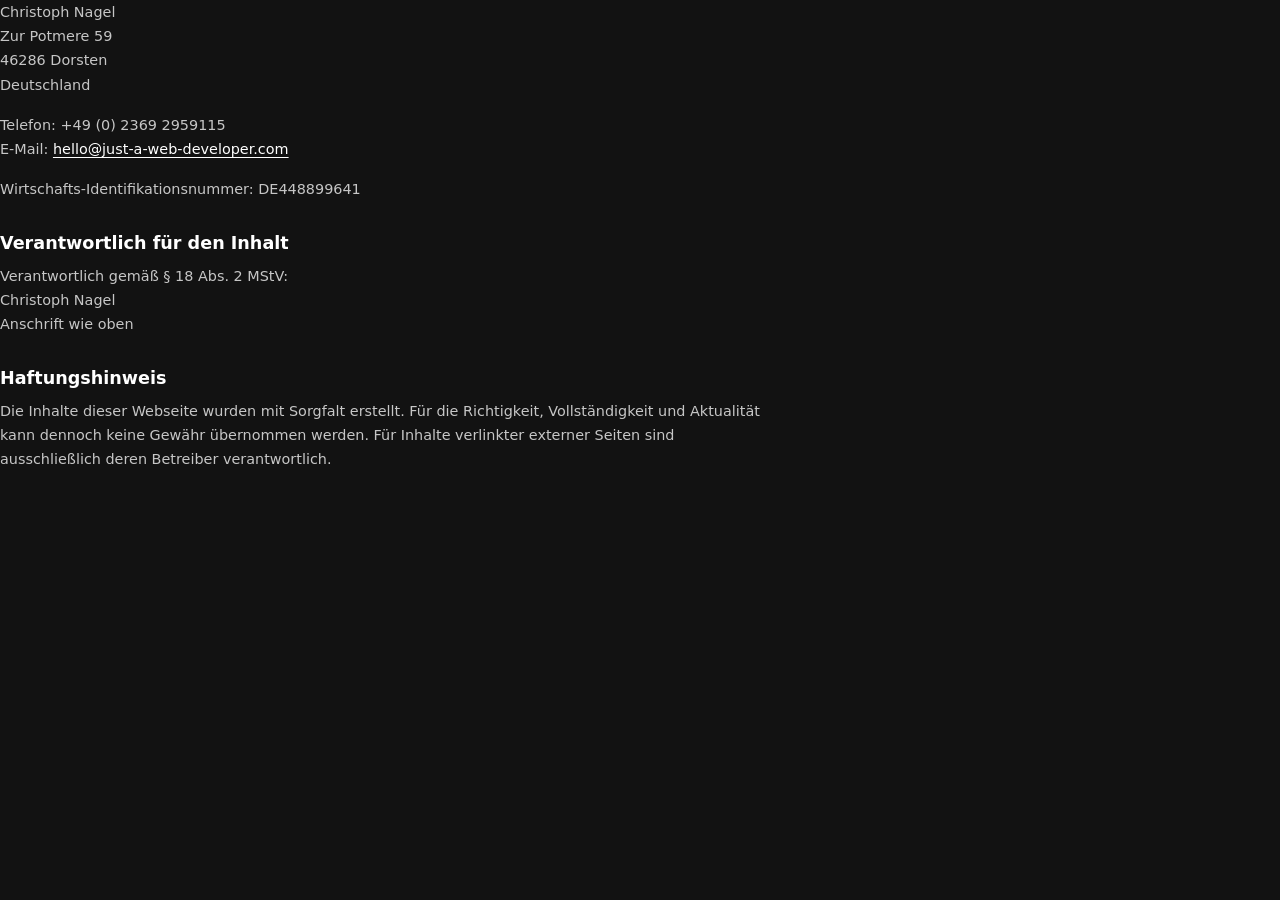
<file: impressum.html>
<!doctype html>
<html lang="de">

<!-- Mirrored from christoph-nagel.dev/impressum.html by HTTrack Website Copier/3.x [XR&CO'2014], Tue, 01 Sep 2026 09:53:27 GMT -->
<head>
  <meta charset="utf-8">
  <meta name="viewport" content="width=device-width, initial-scale=1">
  <meta name="robots" content="noindex, nofollow, noarchive, nosnippet">
  <meta name="googlebot" content="noindex, nofollow, noarchive, nosnippet">
  <title>Impressum – Christoph Nagel</title>
  <style>
    @font-face{font-family:"Manrope";src:url("https://christoph-nagel.dev/assets/fonts/Manrope-VariableFont_wght.ttf") format("truetype");font-style:normal;font-weight:200 800;font-display:swap}
    :root{color-scheme:dark}*{box-sizing:border-box}html{background:transparent}body{margin:0;background:transparent;color:rgba(255,255,255,.76);font-family:"Manrope",system-ui,sans-serif;font-size:clamp(.9rem,1vw,1rem);line-height:1.68;-webkit-font-smoothing:antialiased}main{max-width:48rem;padding:0 .35rem .5rem 0}p{margin:0 0 1rem}h2{margin:2rem 0 .65rem;color:#fff;font-size:1.1rem;line-height:1.15}a{color:#fff;text-underline-offset:.2em}@media(max-width:620px){body{font-size:.92rem;line-height:1.58}h2{font-size:1rem}}
  </style>
</head>
<body data-nosnippet>
  <main aria-label="Impressumsangaben">
    <p>Christoph Nagel<br>Zur Potmere 59<br>46286 Dorsten<br>Deutschland</p>
    <p>Telefon: +49 (0) 2369 2959115<br>E-Mail: <a href="mailto:hello@just-a-web-developer.com">hello@just-a-web-developer.com</a></p>
    <p>Wirtschafts-Identifikationsnummer: DE448899641</p>
    <h2>Verantwortlich für den Inhalt</h2>
    <p>Verantwortlich gemäß § 18 Abs. 2 MStV:<br>Christoph Nagel<br>Anschrift wie oben</p>
    <h2>Haftungshinweis</h2>
    <p>Die Inhalte dieser Webseite wurden mit Sorgfalt erstellt. Für die Richtigkeit, Vollständigkeit und Aktualität kann dennoch keine Gewähr übernommen werden. Für Inhalte verlinkter externer Seiten sind ausschließlich deren Betreiber verantwortlich.</p>
  </main>
</body>

<!-- Mirrored from christoph-nagel.dev/impressum.html by HTTrack Website Copier/3.x [XR&CO'2014], Tue, 01 Sep 2026 09:53:27 GMT -->
</html>
</file>
<file: styles.css>
@font-face {
  font-family: "Anton";
  src: url("assets/fonts/anton-v27-latin-regular.woff2") format("woff2");
  font-style: normal;
  font-weight: 400;
  font-display: swap;
}

@font-face {
  font-family: "Manrope";
  src: url("assets/fonts/Manrope-VariableFont_wght.ttf")
    format("truetype");
  font-style: normal;
  font-weight: 200 800;
  font-display: swap;
}

:root {
  color-scheme: dark;
  --bg: #080808;
  --text: #f4f4f1;
  --muted: rgba(244, 244, 241, 0.68);
  --line: rgba(255, 255, 255, 0.18);
  --glass: rgba(12, 12, 12, 0.38);
  --red: #ff4b3e;
  --safe-top: max(1.25rem, env(safe-area-inset-top));
  --safe-right: max(1.25rem, env(safe-area-inset-right));
  --safe-bottom: max(1.25rem, env(safe-area-inset-bottom));
  --safe-left: max(1.25rem, env(safe-area-inset-left));
}

* {
  box-sizing: border-box;
}

html {
  background: var(--bg);
  scroll-behavior: smooth;
  -webkit-text-size-adjust: 100%;
  text-size-adjust: 100%;
}

body {
  margin: 0;
  min-width: 320px;
  min-height: 100%;
  overflow: hidden;
  background: var(--bg);
  color: var(--text);
  font-family: "Manrope", ui-sans-serif, -apple-system, BlinkMacSystemFont, "Segoe UI", sans-serif;
  font-synthesis: none;
  text-rendering: optimizeLegibility;
  -webkit-font-smoothing: antialiased;
}

button,
a {
  color: inherit;
}

button {
  font: inherit;
}

h2 {
  font-family: 'Retriga', sans-serif;
                                                
                                                font-style: italic;
}

h1,
h3,
h4,
h5,
h6 {
                                                                    font-family: 'KACHIKA', sans-serif;
  font-weight: 400;
}

button:focus-visible,
a:focus-visible {
  outline: 2px solid #fff;
  outline-offset: 4px;
}

.skip-link {
  position: fixed;
  z-index: 1000;
  top: 1rem;
  left: 1rem;
  padding: 0.75rem 1rem;
  transform: translateY(-180%);
  background: #fff;
  color: #000;
  text-decoration: none;
  transition: transform 180ms ease;
}

.skip-link:focus {
  transform: translateY(0);
}

.sr-only {
  position: absolute;
  width: 1px;
  height: 1px;
  padding: 0;
  margin: -1px;
  overflow: hidden;
  clip: rect(0, 0, 0, 0);
  white-space: nowrap;
  border: 0;
}

.site-shell,
.viewport {
  width: 100%;
  width: 100vw;
  height: 100%;
  height: 100dvh;
}

.site-shell {
  position: relative;
  isolation: isolate;
  overflow: hidden;
  background: #0a0a0a;
}

.video-stage,
.background-video,
.video-treatment,
.content-shade,
.grain,
.wipe-edge {
  position: absolute;
  inset: 0;
}

.video-stage {
  z-index: -2;
  overflow: hidden;
  background: #101010;
}

.background-video {
  width: 100%;
  height: 100%;
  object-fit: cover;
  object-position: center;
  opacity: 0;
  transform: scale(1.025);
  filter: grayscale(1) contrast(1.04) brightness(0.62) blur(0);
  will-change: clip-path, opacity, transform, filter;
}

.background-video.is-active {
  opacity: 1;
}

body.is-loading .background-video {
  filter: grayscale(1) contrast(1.03) brightness(0.35) blur(12px);
  transform: scale(1.08);
}

.video-treatment {
  z-index: 3;
  pointer-events: none;
  background:
    radial-gradient(circle at 50% 44%, transparent 18%, rgba(0, 0, 0, 0.08) 58%, rgba(0, 0, 0, 0.5) 120%),
    linear-gradient(180deg, rgba(0, 0, 0, 0.32) 0%, transparent 28%, transparent 62%, rgba(0, 0, 0, 0.46) 100%);
}

.content-shade {
  z-index: 4;
  pointer-events: none;
  opacity: 0;
  background: linear-gradient(90deg, rgba(0, 0, 0, 0.88) 0%, rgba(0, 0, 0, 0.74) 27%, rgba(0, 0, 0, 0.24) 48%, transparent 72%);
  transition: opacity 700ms ease;
}

body:not([data-section="intro"]) .content-shade {
  opacity: 1;
}

.grain {
  z-index: 6;
  inset: -42%;
  pointer-events: none;
  opacity: 0.16;
  background-image: url("assets/images/grain.png");
  background-repeat: repeat;
  background-size: 170px 170px;
  mix-blend-mode: overlay;
  filter: contrast(1.42);
  animation: grain-shift 0.18s steps(1, end) infinite;
  will-change: transform;
}

@keyframes grain-shift {
  0% { transform: translate3d(-7%, -6%, 0) rotate(0.01deg); }
  20% { transform: translate3d(5%, -3%, 0) rotate(0.01deg); }
  40% { transform: translate3d(-3%, 6%, 0) rotate(0.01deg); }
  60% { transform: translate3d(7%, 3%, 0) rotate(0.01deg); }
  80% { transform: translate3d(-5%, 1%, 0) rotate(0.01deg); }
  100% { transform: translate3d(3%, -7%, 0) rotate(0.01deg); }
}

.wipe-edge {
  z-index: 7;
  right: auto;
  left: 0;
  width: 1px;
  opacity: 0;
  background: rgba(255, 255, 255, 0.78);
  box-shadow: 0 0 32px 7px rgba(255, 255, 255, 0.18);
  pointer-events: none;
}

.topbar {
  position: fixed;
  z-index: 30;
  top: var(--safe-top);
  left: var(--safe-left);
  right: var(--safe-right);
  display: grid;
  grid-template-columns: 1fr auto 1fr;
  align-items: center;
  pointer-events: none;
}

.home-mark,
.site-nav,
.contact-button {
  pointer-events: auto;
}

.home-mark {
  justify-self: start;
  display: grid;
  width: 2.65rem;
  aspect-ratio: 1;
  place-items: center;
  border: 1px solid var(--line);
  border-radius: 50%;
  background: rgba(8, 8, 8, 0.22);
  backdrop-filter: blur(14px);
  -webkit-backdrop-filter: blur(14px);
  color: #fff;
  font-size: 1rem;
  font-weight: 750;
  letter-spacing: 0.04em;
  text-decoration: none;
  transition: background-color 200ms ease, border-color 200ms ease, transform 200ms ease;
                                                                    font-family: 'KACHIKA', sans-serif;
                                                
                                                
                                                
}

.home-mark:hover {
  transform: scale(1.05);
  border-color: rgba(255, 255, 255, 0.42);
  background: rgba(255, 255, 255, 0.1);
}

.contact-button {
  justify-self: end;
  display: inline-flex;
  align-items: center;
  justify-content: center;
  min-height: 2.65rem;
  padding: 0.72rem 1.15rem;
  border: 1px solid rgba(255, 255, 255, 0.18);
  border-radius: 999px;
  background: rgba(8, 8, 8, 0.24);
  box-shadow: 0 14px 50px rgba(0, 0, 0, 0.16);
  color: rgba(255, 255, 255, 0.86);
  font-size: 0.74rem;
  font-weight: 650;
  letter-spacing: 0.04em;
  text-decoration: none;
  backdrop-filter: blur(16px) saturate(120%);
  -webkit-backdrop-filter: blur(16px) saturate(120%);
  transition: color 180ms ease, background-color 180ms ease, border-color 180ms ease, transform 180ms ease;
}

.contact-button:hover,
.contact-button:focus-visible {
  border-color: rgba(255, 255, 255, 0.45);
  background: rgba(255, 255, 255, 0.1);
  color: #fff;
  transform: translateY(-1px);
}

.site-nav {
  justify-self: center;
  display: flex;
  align-items: center;
  gap: clamp(0.8rem, 2vw, 2.3rem);
  max-width: calc(100vw - 13rem);
  padding: 0.62rem 1.05rem;
  border: 1px solid rgba(255, 255, 255, 0.11);
  border-radius: 999px;
  background: rgba(8, 8, 8, 0.24);
  box-shadow: 0 14px 50px rgba(0, 0, 0, 0.16);
  backdrop-filter: blur(16px) saturate(120%);
  -webkit-backdrop-filter: blur(16px) saturate(120%);
}

.site-nav button {
  position: relative;
  padding: 0.15rem 0;
  border: 0;
  background: transparent;
  color: rgba(255, 255, 255, 0.56);
  font-size: clamp(0.68rem, 0.82vw, 0.82rem);
  font-weight: 540;
  letter-spacing: 0.025em;
  white-space: nowrap;
  cursor: pointer;
  transition: color 120ms ease;
}

.site-nav button::after {
  content: "";
  position: absolute;
  right: 0;
  bottom: -0.64rem;
  left: 0;
  height: 1px;
  transform: scaleX(0);
  transform-origin: center;
  background: #fff;
  transition: transform 180ms cubic-bezier(0.19, 1, 0.22, 1);
}

.site-nav button:hover,
.site-nav button.is-active {
  color: #fff;
}

.site-nav button.is-active::after {
  transform: scaleX(1);
}

.viewport {
  position: relative;
  z-index: 10;
  overflow: hidden;
}

.panel {
  position: absolute;
  inset: 0;
  display: flex;
  min-height: 100%;
  min-height: 100dvh;
  padding: clamp(6.5rem, 11vh, 9rem) clamp(1.5rem, 5vw, 6.5rem) clamp(5rem, 10vh, 7rem);
  opacity: 0;
  visibility: hidden;
  pointer-events: none;
}

.panel.is-active {
  opacity: 1;
  visibility: visible;
  pointer-events: auto;
}

.panel--intro {
  align-items: flex-end;
  justify-content: center;
  text-align: center;
}

.intro-copy {
  width: min(94vw, 118rem);
}

.intro-subline {
  display: flex;
  flex-direction: column;
  gap: 0.28rem;
  align-items: center;
  margin: 0 0 clamp(1.2rem, 2.4vh, 2rem);
  color: rgba(255, 255, 255, 0.72);
  font-size: clamp(0.72rem, 1.1vw, 0.95rem);
  letter-spacing: 0.04em;
  line-height: 1.45;
  font-weight: 400;
}

.intro-subline strong {
  color: #fff;
  font-size: clamp(0.8rem, 1.25vw, 1rem);
  font-weight: 650;
  letter-spacing: 0.13em;
  text-transform: uppercase;
}

.hero-title {
  margin: 0;
  font-size: clamp(4rem, 13vw, 12.8rem);
  font-weight: 400;
  letter-spacing: -0.005em;
  line-height: 0.84;
  text-wrap: balance;
}

.hero-word-window {
  position: relative;
  display: block;
  height: 0.88em;
  overflow: hidden;
}

.hero-word {
  position: absolute;
  inset: 0;
  display: grid;
  align-items: center;
  transform: translateY(118%);
  opacity: 0;
  white-space: nowrap;
}

.hero-word.is-current {
  transform: translateY(0);
  opacity: 1;
}


.section-controls svg {
  width: 1.15rem;
  height: 1.15rem;
  fill: none;
  stroke: currentColor;
  stroke-width: 1.5;
  stroke-linecap: round;
  stroke-linejoin: round;
}

.panel--content {
  align-items: center;
  justify-content: flex-start;
}

.content-panel {
  position: relative;
  width: min(35vw, 42rem);
  max-height: calc(100dvh - 12rem);
  overflow-y: auto;
  overscroll-behavior-y: contain;
  -webkit-overflow-scrolling: touch;
  touch-action: pan-y;
  padding: clamp(1.6rem, 3.2vw, 3rem) clamp(0.5rem, 1.2vw, 1rem) clamp(1.6rem, 3vw, 2.6rem) 0;
  scrollbar-width: thin;
  scrollbar-color: rgba(255,255,255,0.3) transparent;
}

.section-kicker {
  display: flex;
  gap: 0.9rem;
  align-items: center;
  margin: 0 0 clamp(1.3rem, 2.6vh, 2rem);
  color: rgba(255, 255, 255, 0.64);
  font-size: clamp(0.68rem, 0.85vw, 0.82rem);
  font-weight: 650;
  letter-spacing: 0.12em;
  text-transform: uppercase;
}

.section-kicker span {
  color: #fff;
  font-variant-numeric: tabular-nums;
}

.content-panel h2 {
  max-width: 17ch;
  margin: 0 0 clamp(1.5rem, 3.2vh, 2.6rem);
  font-size: clamp(2.25rem, 4.25vw, 4.7rem);
  font-weight: 400;
  letter-spacing: -0.018em;
  line-height: 1.15;
  text-wrap: balance;
}

.content-panel p:not(.section-kicker) {
  max-width: 62ch;
  margin: 0 0 0.95rem;
  color: rgba(255, 255, 255, 0.78);
  font-size: clamp(0.94rem, 1.05vw, 1.15rem);
  line-height: 1.62;
}

.content-panel p:last-child {
  margin-bottom: 0;
}

.section-controls {
  position: fixed;
  z-index: 30;
  right: var(--safe-right);
  bottom: var(--safe-bottom);
  display: flex;
  align-items: center;
  gap: 0.8rem;
}

.section-controls button {
  display: grid;
  width: 2.65rem;
  aspect-ratio: 1;
  place-items: center;
  border: 1px solid var(--line);
  border-radius: 50%;
  background: rgba(8, 8, 8, 0.25);
  color: rgba(255, 255, 255, 0.72);
  backdrop-filter: blur(12px);
  -webkit-backdrop-filter: blur(12px);
  cursor: pointer;
  transition: color 180ms ease, background-color 180ms ease, border-color 180ms ease;
}

.section-controls button:hover:not(:disabled) {
  border-color: rgba(255,255,255,0.45);
  background: rgba(255,255,255,0.1);
  color: #fff;
}

.section-controls button:disabled {
  opacity: 0.26;
  cursor: default;
}

.section-progress {
  position: relative;
  width: clamp(3.5rem, 7vw, 6.4rem);
  height: 1px;
  overflow: hidden;
  background: rgba(255,255,255,0.2);
}

.section-progress span {
  position: absolute;
  inset: 0;
  transform: scaleX(0);
  transform-origin: left center;
  background: #fff;
}

.legal-links {
  position: fixed;
  z-index: 32;
  left: var(--safe-left);
  bottom: var(--safe-bottom);
  display: flex;
  align-items: center;
  gap: 0.45rem;
  color: rgba(255, 255, 255, 0.52);
  font-size: 0.68rem;
  letter-spacing: 0.035em;
}

.legal-links button,
.legal-links a {
  padding: 0;
  border: 0;
  background: transparent;
  color: inherit;
  cursor: pointer;
  transition: color 180ms ease;
}

.legal-links button:hover,
.legal-links button:focus-visible,
.legal-links a:hover,
.legal-links a:focus-visible {
  color: #fff;
}

.scroll-cursor {
  --cursor-x: -120px;
  --cursor-y: -120px;
  --cursor-size: 3.75rem;
  display: none;
  position: fixed;
  z-index: 90;
  top: 0;
  left: 0;
  width: var(--cursor-size);
  height: var(--cursor-size);
  min-width: 0;
  min-height: 0;
  padding: 0;
  flex: 0 0 auto;
  align-items: center;
  justify-content: center;
  overflow: visible;
  border: 1px solid rgba(255, 255, 255, 0.3);
  border-radius: 50%;
  transform: translate3d(var(--cursor-x), var(--cursor-y), 0) translate(-50%, -50%) scale(0.82);
  background: linear-gradient(145deg, rgba(255, 255, 255, 0.13), rgba(255, 255, 255, 0.035));
  box-shadow: 0 12px 40px rgba(0, 0, 0, 0.22), inset 0 1px 0 rgba(255, 255, 255, 0.16);
  color: rgba(255, 255, 255, 0.9);
  opacity: 0;
  pointer-events: none;
  backdrop-filter: blur(13px) saturate(125%);
  -webkit-backdrop-filter: blur(13px) saturate(125%);
  will-change: transform, opacity, width, height;
  transition: width 220ms cubic-bezier(.2,.75,.2,1),
              height 220ms cubic-bezier(.2,.75,.2,1),
              border-color 220ms ease,
              background 220ms ease,
              box-shadow 220ms ease;
}

.scroll-cursor::before,
.scroll-cursor::after {
  content: "";
  position: absolute;
  z-index: 0;
  top: 50%;
  left: 50%;
  width: 100%;
  height: 100%;
  border: 1.5px solid rgba(255, 255, 255, 0.42);
  border-radius: 50%;
  opacity: 0;
  box-shadow: 0 0 18px rgba(255, 255, 255, 0.1), inset 0 0 10px rgba(255, 255, 255, 0.045);
  transform: translate(-50%, -50%) scale(1);
  pointer-events: none;
}

body.cursor-link .scroll-cursor {
  --cursor-size: 0.72rem;
  border-color: rgba(255, 255, 255, 0.68);
  background: rgba(255, 255, 255, 0.82);
  box-shadow: 0 5px 18px rgba(0, 0, 0, 0.24);
  backdrop-filter: blur(8px) saturate(130%);
  -webkit-backdrop-filter: blur(8px) saturate(130%);
}

body.cursor-link .scroll-cursor::before,
body.cursor-link .scroll-cursor::after {
  animation: cursor-link-pulse 1.45s cubic-bezier(.15,.62,.28,1) infinite;
}

body.cursor-link .scroll-cursor::after {
  animation-delay: 0.58s;
}

@keyframes cursor-link-pulse {
  0% {
    opacity: 0.34;
    transform: translate(-50%, -50%) scale(1);
  }
  38% {
    opacity: 0.18;
  }
  78%,
  100% {
    opacity: 0;
    transform: translate(-50%, -50%) scale(5.2);
  }
}

body.cursor-link .scroll-cursor span {
  opacity: 0;
  transform: scale(0.55);
}

.scroll-cursor span {
  position: relative;
  z-index: 2;
  max-width: 3.25rem;
  font-size: 0.58rem;
  font-weight: 650;
  letter-spacing: 0.06em;
  line-height: 1.25;
  text-align: center;
  text-transform: uppercase;
  transition: opacity 140ms ease, transform 180ms ease;
}

.legal-layer {
  position: fixed;
  z-index: 120;
  inset: 0;
  display: grid;
  place-items: center;
  padding: clamp(1rem, 4vw, 3rem);
  opacity: 0;
  visibility: hidden;
  pointer-events: none;
  transition: opacity 280ms ease, visibility 280ms ease;
}

.legal-layer.is-open {
  opacity: 1;
  visibility: visible;
  pointer-events: auto;
}

.legal-backdrop {
  position: absolute;
  inset: 0;
  border: 0;
  background: rgba(0, 0, 0, 0.66);
  cursor: pointer;
  backdrop-filter: blur(14px);
  -webkit-backdrop-filter: blur(14px);
}

.legal-card {
  position: relative;
  width: min(100%, 58rem);
  max-height: min(84dvh, 56rem);
  overflow-y: auto;
  padding: clamp(1.4rem, 4vw, 3.3rem);
  border: 1px solid rgba(255, 255, 255, 0.18);
  border-radius: clamp(1.1rem, 2vw, 1.8rem);
  transform: translateY(1.5rem) scale(0.985);
  background: linear-gradient(145deg, rgba(24, 24, 24, 0.92), rgba(8, 8, 8, 0.82));
  box-shadow: 0 38px 100px rgba(0, 0, 0, 0.55), inset 0 1px 0 rgba(255, 255, 255, 0.1);
  opacity: 0;
  backdrop-filter: blur(25px) saturate(115%);
  -webkit-backdrop-filter: blur(25px) saturate(115%);
  scrollbar-width: thin;
  scrollbar-color: rgba(255, 255, 255, 0.3) transparent;
  transition: transform 420ms cubic-bezier(.2,.75,.2,1), opacity 280ms ease;
}

.legal-layer.is-open .legal-card {
  transform: translateY(0) scale(1);
  opacity: 1;
}

.legal-close {
  position: sticky;
  z-index: 2;
  top: 0;
  float: right;
  padding: 0.55rem 0.85rem;
  border: 1px solid rgba(255, 255, 255, 0.16);
  border-radius: 999px;
  background: rgba(8, 8, 8, 0.52);
  color: rgba(255, 255, 255, 0.72);
  font-size: 0.68rem;
  cursor: pointer;
  backdrop-filter: blur(12px);
  -webkit-backdrop-filter: blur(12px);
}

.legal-close:hover {
  color: #fff;
  border-color: rgba(255, 255, 255, 0.42);
}

.legal-kicker {
  margin: 0 0 0.85rem;
  color: rgba(255, 255, 255, 0.5);
  font-size: 0.66rem;
  font-weight: 650;
  letter-spacing: 0.12em;
  text-transform: uppercase;
}

.legal-card h2 {
  max-width: 12ch;
  margin: 0 0 2rem;
  font-size: 3.4rem;
  letter-spacing: -0.02em;
  line-height: 0.9;
}

.legal-copy {
  max-width: 48rem;
}

.legal-card--frame {
  overflow: hidden;
}

.legal-frame {
  display: block;
  width: 100%;
  height: min(58dvh, 39rem);
  border: 0;
  background: transparent;
  color-scheme: dark;
}

.legal-fallback {
  margin: 0;
  color: rgba(255, 255, 255, 0.78);
}

.legal-fallback a {
  text-underline-offset: 0.2em;
}

.legal-copy h3 {
  margin: 2rem 0 0.65rem;
  font-size: 1.1rem;
  letter-spacing: 0;
  line-height: 1.05;
}

.legal-copy p {
  margin: 0 0 1rem;
  color: rgba(255, 255, 255, 0.75);
  font-size: clamp(0.9rem, 1vw, 1rem);
  line-height: 1.68;
}

.legal-copy .legal-note {
  margin-top: 2.2rem;
  padding: 1rem 1.1rem;
  border: 1px solid rgba(255, 255, 255, 0.12);
  border-radius: 0.9rem;
  background: rgba(255, 255, 255, 0.045);
  color: rgba(255, 255, 255, 0.58);
  font-size: 0.78rem;
}

@media (hover: hover) and (pointer: fine) {
  body.is-loading,
  body.is-loading *,
  body[data-section="intro"]:not(.is-legal-open),
  body[data-section="intro"]:not(.is-legal-open) * {
    cursor: none !important;
  }

  body:not([data-section="intro"]):not(.is-loading):not(.is-legal-open),
  body:not([data-section="intro"]):not(.is-loading):not(.is-legal-open) * {
    cursor: none !important;
  }

  body.is-legal-open,
  body.is-legal-open * {
    cursor: auto !important;
  }

  body.is-legal-open button,
  body.is-legal-open a {
    cursor: pointer !important;
  }

  .scroll-cursor {
    display: flex;
  }

  body.cursor-ready:not(.is-loading):not(.is-legal-open) .scroll-cursor {
    transform: translate3d(var(--cursor-x), var(--cursor-y), 0) translate(-50%, -50%) scale(1);
    opacity: 1;
  }
}

.preloader {
  position: fixed;
  z-index: 10000;
  inset: 0;
  display: grid;
  place-items: center;
  padding: 1.25rem;
  isolation: isolate;
  background: rgba(3, 3, 3, 0.26);
  backdrop-filter: blur(18px) saturate(108%);
  -webkit-backdrop-filter: blur(18px) saturate(108%);
}

.preloader-glass {
  position: relative;
  z-index: 1;
  width: min(92vw, 36rem);
  padding: clamp(1.4rem, 4vw, 2.4rem);
  border: 1px solid rgba(255,255,255,0.22);
  border-radius: 1.3rem;
  background: linear-gradient(145deg, rgba(255,255,255,0.12), rgba(255,255,255,0.035));
  box-shadow: 0 30px 90px rgba(0,0,0,0.42), inset 0 1px 0 rgba(255,255,255,0.13);
  backdrop-filter: blur(22px) saturate(115%);
  -webkit-backdrop-filter: blur(22px) saturate(115%);
}

.meter-heading {
  display: flex;
  justify-content: space-between;
  gap: 1rem;
  align-items: baseline;
  margin-bottom: 1.6rem;
}

.meter-heading span {
  color: rgba(255,255,255,0.62);
  font-size: 0.72rem;
  font-weight: 650;
  letter-spacing: 0.13em;
  text-transform: uppercase;
}

.meter-heading strong {
  font-size: clamp(2.7rem, 8vw, 4.6rem);
  font-weight: 670;
  letter-spacing: -0.07em;
  line-height: 1;
  font-variant-numeric: tabular-nums;
}

.vu-meter {
  position: relative;
  padding-top: 1.5rem;
}

.vu-labels {
  position: absolute;
  top: 0;
  left: 0;
  right: 0;
  display: flex;
  justify-content: space-between;
  color: rgba(255,255,255,0.48);
  font-size: 0.58rem;
  font-variant-numeric: tabular-nums;
}

.danger-label {
  color: rgba(255, 93, 80, 0.8);
}

.vu-track {
  display: grid;
  grid-template-columns: repeat(20, 1fr);
  gap: 0.28rem;
  height: 4.25rem;
  align-items: end;
  padding: 0 0.2rem 0.5rem;
  border-bottom: 1px solid rgba(255,255,255,0.34);
}

.vu-segment {
  height: 42%;
  border-radius: 2px 2px 0 0;
  background: rgba(255,255,255,0.13);
  transition: height 90ms linear, background-color 90ms linear, box-shadow 90ms linear;
}

.vu-segment:nth-child(3n + 1) { height: 58%; }
.vu-segment:nth-child(4n + 2) { height: 76%; }
.vu-segment:nth-child(5n) { height: 94%; }

.vu-segment.is-active {
  background: rgba(241,241,235,0.9);
  box-shadow: 0 0 14px rgba(255,255,255,0.18);
}

.vu-segment.is-danger.is-active {
  background: var(--red);
  box-shadow: 0 0 16px rgba(255,75,62,0.5);
}

.vu-needle {
  position: absolute;
  z-index: 2;
  left: 0;
  bottom: 0.1rem;
  width: 2px;
  height: 5.25rem;
  transform: translateX(0);
  transform-origin: bottom center;
  background: #fff;
  box-shadow: 0 0 12px rgba(255,255,255,0.75);
  will-change: transform;
}

.vu-needle::after {
  content: "";
  position: absolute;
  left: 50%;
  bottom: -0.25rem;
  width: 0.55rem;
  aspect-ratio: 1;
  border-radius: 50%;
  transform: translateX(-50%);
  background: #fff;
}

@media (min-width: 901px) and (max-width: 1937px) {
  .content-panel h2 {
    max-width: 30ch;
    font-size: clamp(2.25rem, 4.25vw, 2.8rem);
  }

  .content-panel p:not(.section-kicker) {
    font-size: clamp(0.94rem, 1.05vw, 1rem);
  }
}

@media (max-width: 900px) {
  .background-video {
    object-position: var(--mobile-object-position, center);
  }

  .topbar {
    display: flex;
    gap: 0.75rem;
  }

  .home-mark,
  .contact-button {
    flex: 0 0 auto;
  }

  .contact-button {
    min-height: 2.45rem;
    padding: 0.64rem 0.9rem;
    font-size: 0.68rem;
  }

  .site-nav {
    flex: 1 1 auto;
    justify-content: flex-start;
    max-width: none;
    overflow-x: auto;
    padding-inline: 0.9rem;
    scrollbar-width: none;
  }

  .site-nav::-webkit-scrollbar {
    display: none;
  }

  .panel {
    padding: 6.8rem var(--safe-right) 5.7rem var(--safe-left);
  }

  .panel--content {
    align-items: flex-end;
  }

  .content-shade {
    background: linear-gradient(0deg, rgba(0,0,0,0.94) 0%, rgba(0,0,0,0.8) 41%, rgba(0,0,0,0.16) 74%, transparent 100%);
  }

  .content-panel {
    width: 100%;
    max-height: min(72dvh, 48rem);
    padding-right: 0.45rem;
  }

  .content-panel h2 {
    max-width: 19ch;
    font-size: clamp(2.05rem, 7.5vw, 3.5rem);
    line-height: 1.1;
  }

  .intro-copy {
    width: 100%;
  }

  .legal-card h2 {
    font-size: 2.8rem;
    line-height: 0.98;
  }

  .legal-copy h3 {
    font-size: 1.05rem;
    line-height: 1.15;
  }
}

@media (max-width: 620px) {
  .topbar {
    right: 0;
  }

  .home-mark {
    width: 2.45rem;
  }

  .site-nav {
    border-radius: 1.1rem 0 0 1.1rem;
  }

  .site-nav button {
    font-size: 0.67rem;
  }

  .contact-button {
    margin-right: var(--safe-right);
  }

  .panel {
    padding-top: 6.2rem;
  }

  .panel--intro {
    padding-bottom: calc(5.9rem + env(safe-area-inset-bottom));
  }

  .intro-subline span {
    max-width: 30ch;
  }

  .hero-title {
    font-size: clamp(4rem, 21vw, 7rem);
    line-height: 1.12;
    padding-bottom: 0.12em;
  }

  .hero-word-window {
    height: 1.62em;
    overflow: hidden;
  }

  .hero-word {
    align-items: start;
    min-height: 1.5em;
    padding: 0.04em 0 0.34em;
    line-height: 1.14;
  }

  .content-panel h2 {
    font-size: clamp(1.95rem, 8vw, 2.75rem);
    line-height: 1.08;
  }


  .section-controls {
    right: var(--safe-right);
  }

  .section-progress {
    width: 3rem;
  }

  .content-panel {
    max-height: 72dvh;
  }

  .content-panel p:not(.section-kicker) {
    font-size: 0.96rem;
    line-height: 1.55;
  }
}

@media (max-width: 620px) {
  .legal-links {
    bottom: calc(var(--safe-bottom) + 0.2rem);
    font-size: 0.62rem;
  }

  .legal-card {
    max-height: 88dvh;
    padding-top: 1.15rem;
  }

  .legal-frame {
    height: 61dvh;
  }

  .legal-card h2 {
    margin-top: 1.25rem;
    font-size: 2.35rem;
    line-height: 0.98;
  }

  .legal-copy h3 {
    font-size: 1rem;
    line-height: 1.15;
  }
}

@media (prefers-reduced-motion: reduce) {
  *,
  *::before,
  *::after {
    scroll-behavior: auto !important;
    animation-duration: 0.001ms !important;
    animation-iteration-count: 1 !important;
    transition-duration: 0.001ms !important;
  }

  .grain {
    animation: none;
  }
}


/* Mobile menu */
.menu-toggle,
.menu-backdrop,
.mobile-contact-button {
  display: none;
}

.menu-toggle {
  pointer-events: auto;
}

@media (max-width: 900px) {
  .topbar {
    right: var(--safe-right);
    display: grid;
    grid-template-columns: auto 1fr auto;
    gap: 0.75rem;
    align-items: center;
  }

  .home-mark {
    grid-column: 1;
  }

  .contact-button {
    display: none;
  }

  .menu-toggle {
    grid-column: 3;
    display: grid;
    width: 3.7rem;
    aspect-ratio: 1;
    place-items: center;
    padding: 0;
    border: 1px solid rgba(255, 255, 255, 0.18);
    border-radius: 50%;
    background: rgba(8, 8, 8, 0.28);
    box-shadow: 0 14px 40px rgba(0, 0, 0, 0.18);
    color: #fff;
    backdrop-filter: blur(16px) saturate(120%);
    -webkit-backdrop-filter: blur(16px) saturate(120%);
    cursor: pointer;
  }

  .menu-toggle-lines {
    position: relative;
    display: block;
    width: 1.75rem;
    height: 1.08rem;
  }

  .menu-toggle-lines i {
    position: absolute;
    left: 0;
    width: 100%;
    height: 2.5px;
    border-radius: 999px;
    background: currentColor;
    transition: top 220ms ease, transform 220ms ease;
  }

  .menu-toggle-lines i:first-child { top: 0.14rem; }
  .menu-toggle-lines i:last-child { top: 0.82rem; }

  body.menu-open .menu-toggle-lines i:first-child {
    top: 0.5rem;
    transform: rotate(45deg);
  }

  body.menu-open .menu-toggle-lines i:last-child {
    top: 0.5rem;
    transform: rotate(-45deg);
  }

  .site-nav {
    position: fixed;
    z-index: 32;
    justify-self: auto;
    top: calc(var(--safe-top) + 4.35rem);
    right: var(--safe-right);
    left: var(--safe-left);
    display: grid;
    max-width: none;
    padding: 0.75rem;
    gap: 0.25rem;
    overflow: visible;
    border: 1px solid rgba(255, 255, 255, 0.16);
    border-radius: 1.15rem;
    background: rgba(8, 8, 8, 0.76);
    box-shadow: 0 28px 80px rgba(0, 0, 0, 0.42);
    opacity: 0;
    visibility: hidden;
    pointer-events: none;
    transform: translateY(-0.75rem) scale(0.98);
    transform-origin: top right;
    backdrop-filter: blur(22px) saturate(125%);
    -webkit-backdrop-filter: blur(22px) saturate(125%);
    transition: opacity 180ms ease, visibility 180ms ease, transform 240ms cubic-bezier(.2,.8,.2,1);
  }

  body.menu-open .site-nav {
    opacity: 1;
    visibility: visible;
    pointer-events: auto;
    transform: translateY(0) scale(1);
  }

  .site-nav button {
    width: 100%;
    padding: 0.82rem 0.85rem;
    border-radius: 0.72rem;
    color: rgba(255, 255, 255, 0.72);
    font-size: 0.92rem;
    text-align: left;
    transition: color 140ms ease, background-color 140ms ease;
  }

  .site-nav button::after {
    display: none;
  }

  .site-nav button:hover,
  .site-nav button.is-active {
    background: rgba(255, 255, 255, 0.08);
    color: #fff;
  }

  .mobile-contact-button {
    display: flex;
    align-items: center;
    width: 100%;
    min-height: 0;
    padding: 0.82rem 0.85rem;
    border: 0;
    border-radius: 0.72rem;
    background: transparent;
    color: rgba(255, 255, 255, 0.72);
    font-size: 0.92rem;
    font-weight: 500;
    line-height: 1.2;
    text-align: left;
    text-decoration: none;
    transition: color 140ms ease, background-color 140ms ease;
  }

  .mobile-contact-button:hover,
  .mobile-contact-button:focus-visible {
    background: rgba(255, 255, 255, 0.08);
    color: #fff;
  }

  .menu-backdrop {
    position: fixed;
    z-index: 29;
    inset: 0;
    display: block;
    border: 0;
    background: rgba(0, 0, 0, 0.24);
    opacity: 0;
    visibility: hidden;
    pointer-events: none;
    backdrop-filter: blur(2px);
    -webkit-backdrop-filter: blur(2px);
    transition: opacity 180ms ease, visibility 180ms ease;
  }

  body.menu-open .menu-backdrop {
    opacity: 1;
    visibility: visible;
    pointer-events: auto;
  }
}
</file>
